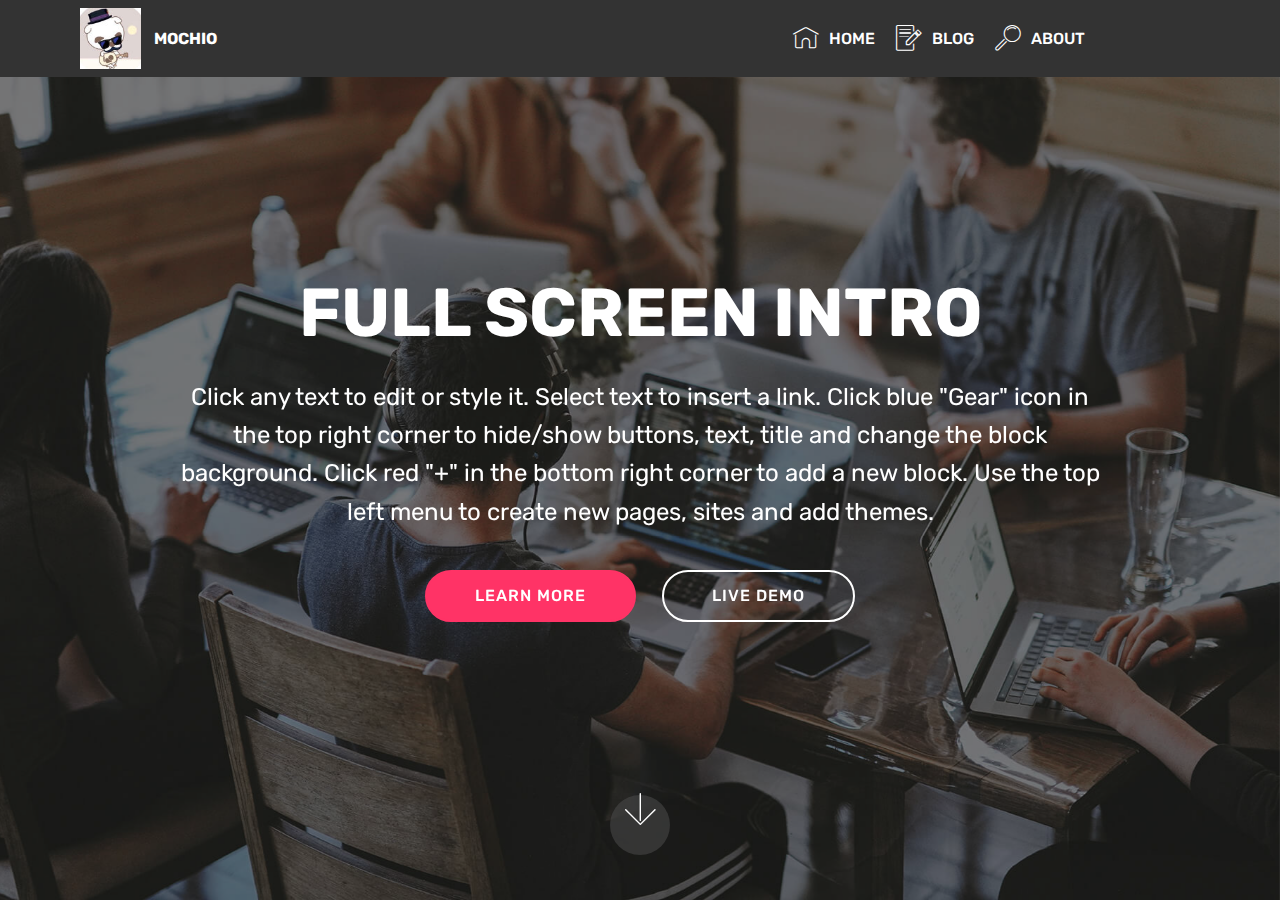
<file: page2.html>
<!DOCTYPE html>
<html  >
<head>
  <!-- Site made with Mobirise Website Builder v4.9.7, https://mobirise.com -->
  <meta charset="UTF-8">
  <meta http-equiv="X-UA-Compatible" content="IE=edge">
  <meta name="generator" content="Mobirise v4.9.7, mobirise.com">
  <meta name="viewport" content="width=device-width, initial-scale=1, minimum-scale=1">
  <link rel="shortcut icon" href="assets/images/img-4094-122x122.jpg" type="image/x-icon">
  <meta name="description" content="Site Builder Description">
  
  
  <link rel="stylesheet" href="assets/web/assets/mobirise-icons/mobirise-icons.css">
  <link rel="stylesheet" href="assets/tether/tether.min.css">
  <link rel="stylesheet" href="assets/bootstrap/css/bootstrap.min.css">
  <link rel="stylesheet" href="assets/bootstrap/css/bootstrap-grid.min.css">
  <link rel="stylesheet" href="assets/bootstrap/css/bootstrap-reboot.min.css">
  <link rel="stylesheet" href="assets/animatecss/animate.min.css">
  <link rel="stylesheet" href="assets/dropdown/css/style.css">
  <link rel="stylesheet" href="assets/theme/css/style.css">
  <link rel="stylesheet" href="assets/mobirise/css/mbr-additional.css" type="text/css">
  
  
  
</head>
<body>
  <section class="menu cid-rmVJ7elJdH" once="menu" id="menu1-6">

    

    <nav class="navbar navbar-expand beta-menu navbar-dropdown align-items-center navbar-fixed-top navbar-toggleable-sm">
        <button class="navbar-toggler navbar-toggler-right" type="button" data-toggle="collapse" data-target="#navbarSupportedContent" aria-controls="navbarSupportedContent" aria-expanded="false" aria-label="Toggle navigation">
            <div class="hamburger">
                <span></span>
                <span></span>
                <span></span>
                <span></span>
            </div>
        </button>
        <div class="menu-logo">
            <div class="navbar-brand">
                <span class="navbar-logo">
                    
                         <img src="assets/images/img-4094-122x122.jpg" alt="Mobirise" title="" style="height: 3.8rem;">
                    
                </span>
                <span class="navbar-caption-wrap"><a class="navbar-caption text-white display-4" href="index.html">
                        MOCHIO</a></span>
            </div>
        </div>
        <div class="collapse navbar-collapse" id="navbarSupportedContent">
            <ul class="navbar-nav nav-dropdown nav-right" data-app-modern-menu="true"><li class="nav-item">
                    <a class="nav-link link text-white display-4" href="https://mobirise.co">
                        <br></a>
                </li><li class="nav-item"><a class="nav-link link text-white display-4" href="https://mobirise.co">
                        </a></li><li class="nav-item"><a class="nav-link link text-white display-4" href="https://mobirise.co">
                        </a></li><li class="nav-item"><a class="nav-link link text-white display-4" href="index.html"><span class="mbri-home mbr-iconfont mbr-iconfont-btn"></span>
                        HOME</a></li><li class="nav-item"><a class="nav-link link text-white display-4" href="index.html"><span class="mbri-edit mbr-iconfont mbr-iconfont-btn"></span>
                        BLOG</a></li><li class="nav-item">
                    <a class="nav-link link text-white display-4" href="index.html">
                        <span class="mbri-search mbr-iconfont mbr-iconfont-btn"></span>ABOUT &nbsp; &nbsp; &nbsp; &nbsp; &nbsp; &nbsp; &nbsp; &nbsp; &nbsp; &nbsp;&nbsp;</a>
                </li><li class="nav-item"><a class="nav-link link text-white display-4" href="https://mobirise.co">
                        </a></li></ul>
            
        </div>
    </nav>
</section>

<section class="engine"><a href="https://mobirise.info/u">bootstrap responsive templates</a></section><section class="cid-rpEwKmRWuD mbr-fullscreen mbr-parallax-background" id="header2-8">

    

    <div class="mbr-overlay" style="opacity: 0.5; background-color: rgb(35, 35, 35);"></div>

    <div class="container align-center">
        <div class="row justify-content-md-center">
            <div class="mbr-white col-md-10">
                <h1 class="mbr-section-title mbr-bold pb-3 mbr-fonts-style display-1">
                    FULL SCREEN INTRO
                </h1>
                
                <p class="mbr-text pb-3 mbr-fonts-style display-5">
                    Click any text to edit or style it. Select text to insert a link. Click blue "Gear" icon in the top right corner to hide/show buttons, text, title and change the block background. Click red "+" in the bottom right corner to add a new block. Use the top left menu to create new pages, sites and add themes.
                </p>
                <div class="mbr-section-btn">
                    <a class="btn btn-md btn-secondary display-4" href="https://mobirise.co">LEARN MORE</a>
                    <a class="btn btn-md btn-white-outline display-4" href="https://mobirise.co">LIVE DEMO</a>
                </div>
            </div>
        </div>
    </div>
    <div class="mbr-arrow hidden-sm-down" aria-hidden="true">
        <a href="#next">
            <i class="mbri-down mbr-iconfont"></i>
        </a>
    </div>
</section>


  <script src="assets/web/assets/jquery/jquery.min.js"></script>
  <script src="assets/popper/popper.min.js"></script>
  <script src="assets/tether/tether.min.js"></script>
  <script src="assets/bootstrap/js/bootstrap.min.js"></script>
  <script src="assets/smoothscroll/smooth-scroll.js"></script>
  <script src="assets/touchswipe/jquery.touch-swipe.min.js"></script>
  <script src="assets/viewportchecker/jquery.viewportchecker.js"></script>
  <script src="assets/parallax/jarallax.min.js"></script>
  <script src="assets/dropdown/js/script.min.js"></script>
  <script src="assets/theme/js/script.js"></script>
  
  
  <input name="animation" type="hidden">
  </body>
</html>
</file>
<file: assets/web/assets/mobirise-icons/mobirise-icons.css>
@font-face {
  font-family: 'MobiriseIcons';
  src:  url('mobirise-icons.eot?spat4u');
  src:  url('mobirise-icons.eot?spat4u#iefix') format('embedded-opentype'),
    url('mobirise-icons.ttf?spat4u') format('truetype'),
    url('mobirise-icons.woff?spat4u') format('woff'),
    url('mobirise-icons.svg?spat4u#MobiriseIcons') format('svg');
  font-weight: normal;
  font-style: normal;
}

[class^="mbri-"], [class*=" mbri-"] {
  /* use !important to prevent issues with browser extensions that change fonts */
  font-family: MobiriseIcons !important;
  speak: none;
  font-style: normal;
  font-weight: normal;
  font-variant: normal;
  text-transform: none;
  line-height: 1;

  /* Better Font Rendering =========== */
  -webkit-font-smoothing: antialiased;
  -moz-osx-font-smoothing: grayscale;
}

.mbri-add-submenu:before {
  content: "\e900";
}
.mbri-alert:before {
  content: "\e901";
}
.mbri-align-center:before {
  content: "\e902";
}
.mbri-align-justify:before {
  content: "\e903";
}
.mbri-align-left:before {
  content: "\e904";
}
.mbri-align-right:before {
  content: "\e905";
}
.mbri-android:before {
  content: "\e906";
}
.mbri-apple:before {
  content: "\e907";
}
.mbri-arrow-down:before {
  content: "\e908";
}
.mbri-arrow-next:before {
  content: "\e909";
}
.mbri-arrow-prev:before {
  content: "\e90a";
}
.mbri-arrow-up:before {
  content: "\e90b";
}
.mbri-bold:before {
  content: "\e90c";
}
.mbri-bookmark:before {
  content: "\e90d";
}
.mbri-bootstrap:before {
  content: "\e90e";
}
.mbri-briefcase:before {
  content: "\e90f";
}
.mbri-browse:before {
  content: "\e910";
}
.mbri-bulleted-list:before {
  content: "\e911";
}
.mbri-calendar:before {
  content: "\e912";
}
.mbri-camera:before {
  content: "\e913";
}
.mbri-cart-add:before {
  content: "\e914";
}
.mbri-cart-full:before {
  content: "\e915";
}
.mbri-cash:before {
  content: "\e916";
}
.mbri-change-style:before {
  content: "\e917";
}
.mbri-chat:before {
  content: "\e918";
}
.mbri-clock:before {
  content: "\e919";
}
.mbri-close:before {
  content: "\e91a";
}
.mbri-cloud:before {
  content: "\e91b";
}
.mbri-code:before {
  content: "\e91c";
}
.mbri-contact-form:before {
  content: "\e91d";
}
.mbri-credit-card:before {
  content: "\e91e";
}
.mbri-cursor-click:before {
  content: "\e91f";
}
.mbri-cust-feedback:before {
  content: "\e920";
}
.mbri-database:before {
  content: "\e921";
}
.mbri-delivery:before {
  content: "\e922";
}
.mbri-desktop:before {
  content: "\e923";
}
.mbri-devices:before {
  content: "\e924";
}
.mbri-down:before {
  content: "\e925";
}
.mbri-download:before {
  content: "\e989";
}
.mbri-drag-n-drop:before {
  content: "\e927";
}
.mbri-drag-n-drop2:before {
  content: "\e928";
}
.mbri-edit:before {
  content: "\e929";
}
.mbri-edit2:before {
  content: "\e92a";
}
.mbri-error:before {
  content: "\e92b";
}
.mbri-extension:before {
  content: "\e92c";
}
.mbri-features:before {
  content: "\e92d";
}
.mbri-file:before {
  content: "\e92e";
}
.mbri-flag:before {
  content: "\e92f";
}
.mbri-folder:before {
  content: "\e930";
}
.mbri-gift:before {
  content: "\e931";
}
.mbri-github:before {
  content: "\e932";
}
.mbri-globe:before {
  content: "\e933";
}
.mbri-globe-2:before {
  content: "\e934";
}
.mbri-growing-chart:before {
  content: "\e935";
}
.mbri-hearth:before {
  content: "\e936";
}
.mbri-help:before {
  content: "\e937";
}
.mbri-home:before {
  content: "\e938";
}
.mbri-hot-cup:before {
  content: "\e939";
}
.mbri-idea:before {
  content: "\e93a";
}
.mbri-image-gallery:before {
  content: "\e93b";
}
.mbri-image-slider:before {
  content: "\e93c";
}
.mbri-info:before {
  content: "\e93d";
}
.mbri-italic:before {
  content: "\e93e";
}
.mbri-key:before {
  content: "\e93f";
}
.mbri-laptop:before {
  content: "\e940";
}
.mbri-layers:before {
  content: "\e941";
}
.mbri-left-right:before {
  content: "\e942";
}
.mbri-left:before {
  content: "\e943";
}
.mbri-letter:before {
  content: "\e944";
}
.mbri-like:before {
  content: "\e945";
}
.mbri-link:before {
  content: "\e946";
}
.mbri-lock:before {
  content: "\e947";
}
.mbri-login:before {
  content: "\e948";
}
.mbri-logout:before {
  content: "\e949";
}
.mbri-magic-stick:before {
  content: "\e94a";
}
.mbri-map-pin:before {
  content: "\e94b";
}
.mbri-menu:before {
  content: "\e94c";
}
.mbri-mobile:before {
  content: "\e94d";
}
.mbri-mobile2:before {
  content: "\e94e";
}
.mbri-mobirise:before {
  content: "\e94f";
}
.mbri-more-horizontal:before {
  content: "\e950";
}
.mbri-more-vertical:before {
  content: "\e951";
}
.mbri-music:before {
  content: "\e952";
}
.mbri-new-file:before {
  content: "\e953";
}
.mbri-numbered-list:before {
  content: "\e954";
}
.mbri-opened-folder:before {
  content: "\e955";
}
.mbri-pages:before {
  content: "\e956";
}
.mbri-paper-plane:before {
  content: "\e957";
}
.mbri-paperclip:before {
  content: "\e958";
}
.mbri-photo:before {
  content: "\e959";
}
.mbri-photos:before {
  content: "\e95a";
}
.mbri-pin:before {
  content: "\e95b";
}
.mbri-play:before {
  content: "\e95c";
}
.mbri-plus:before {
  content: "\e95d";
}
.mbri-preview:before {
  content: "\e95e";
}
.mbri-print:before {
  content: "\e95f";
}
.mbri-protect:before {
  content: "\e960";
}
.mbri-question:before {
  content: "\e961";
}
.mbri-quote-left:before {
  content: "\e962";
}
.mbri-quote-right:before {
  content: "\e963";
}
.mbri-refresh:before {
  content: "\e964";
}
.mbri-responsive:before {
  content: "\e965";
}
.mbri-right:before {
  content: "\e966";
}
.mbri-rocket:before {
  content: "\e967";
}
.mbri-sad-face:before {
  content: "\e968";
}
.mbri-sale:before {
  content: "\e969";
}
.mbri-save:before {
  content: "\e96a";
}
.mbri-search:before {
  content: "\e96b";
}
.mbri-setting:before {
  content: "\e96c";
}
.mbri-setting2:before {
  content: "\e96d";
}
.mbri-setting3:before {
  content: "\e96e";
}
.mbri-share:before {
  content: "\e96f";
}
.mbri-shopping-bag:before {
  content: "\e970";
}
.mbri-shopping-basket:before {
  content: "\e971";
}
.mbri-shopping-cart:before {
  content: "\e972";
}
.mbri-sites:before {
  content: "\e973";
}
.mbri-smile-face:before {
  content: "\e974";
}
.mbri-speed:before {
  content: "\e975";
}
.mbri-star:before {
  content: "\e976";
}
.mbri-success:before {
  content: "\e977";
}
.mbri-sun:before {
  content: "\e978";
}
.mbri-sun2:before {
  content: "\e979";
}
.mbri-tablet:before {
  content: "\e97a";
}
.mbri-tablet-vertical:before {
  content: "\e97b";
}
.mbri-target:before {
  content: "\e97c";
}
.mbri-timer:before {
  content: "\e97d";
}
.mbri-to-ftp:before {
  content: "\e97e";
}
.mbri-to-local-drive:before {
  content: "\e97f";
}
.mbri-touch-swipe:before {
  content: "\e980";
}
.mbri-touch:before {
  content: "\e981";
}
.mbri-trash:before {
  content: "\e982";
}
.mbri-underline:before {
  content: "\e983";
}
.mbri-unlink:before {
  content: "\e984";
}
.mbri-unlock:before {
  content: "\e985";
}
.mbri-up-down:before {
  content: "\e986";
}
.mbri-up:before {
  content: "\e987";
}
.mbri-update:before {
  content: "\e988";
}
.mbri-upload:before {
 content: "\e926"; 
}
.mbri-user:before {
  content: "\e98a";
}
.mbri-user2:before {
  content: "\e98b";
}
.mbri-users:before {
  content: "\e98c";
}
.mbri-video:before {
  content: "\e98d";
}
.mbri-video-play:before {
  content: "\e98e";
}
.mbri-watch:before {
  content: "\e98f";
}
.mbri-website-theme:before {
  content: "\e990";
}
.mbri-wifi:before {
  content: "\e991";
}
.mbri-windows:before {
  content: "\e992";
}
.mbri-zoom-out:before {
  content: "\e993";
}
.mbri-redo:before {
  content: "\e994";
}
.mbri-undo:before {
  content: "\e995";
}
</file>
<file: assets/dropdown/css/style.css>
.navbar-dropdown {
  left: 0;
  padding: 0;
  position: absolute;
  right: 0;
  top: 0;
  transition: all 0.45s ease;
  z-index: 1030;
  background: #282828; }
  .navbar-dropdown .navbar-logo {
    margin-right: 0.8rem;
    transition: margin 0.3s ease-in-out;
    vertical-align: middle; }
    .navbar-dropdown .navbar-logo img {
      height: 3.125rem;
      transition: all 0.3s ease-in-out; }
    .navbar-dropdown .navbar-logo.mbr-iconfont {
      font-size: 3.125rem;
      line-height: 3.125rem; }
  .navbar-dropdown .navbar-caption {
    font-weight: 700;
    white-space: normal;
    vertical-align: -4px;
    line-height: 3.125rem !important; }
    .navbar-dropdown .navbar-caption, .navbar-dropdown .navbar-caption:hover {
      color: inherit;
      text-decoration: none; }
  .navbar-dropdown .mbr-iconfont + .navbar-caption {
    vertical-align: -1px; }
  .navbar-dropdown.navbar-fixed-top {
    position: fixed; }
  .navbar-dropdown .navbar-brand span {
    vertical-align: -4px; }
  .navbar-dropdown.bg-color.transparent {
    background: none; }
  .navbar-dropdown.navbar-short .navbar-brand {
    padding: 0.625rem 0; }
    .navbar-dropdown.navbar-short .navbar-brand span {
      vertical-align: -1px; }
  .navbar-dropdown.navbar-short .navbar-caption {
    line-height: 2.375rem !important;
    vertical-align: -2px; }
  .navbar-dropdown.navbar-short .navbar-logo {
    margin-right: 0.5rem; }
    .navbar-dropdown.navbar-short .navbar-logo img {
      height: 2.375rem; }
    .navbar-dropdown.navbar-short .navbar-logo.mbr-iconfont {
      font-size: 2.375rem;
      line-height: 2.375rem; }
  .navbar-dropdown.navbar-short .mbr-table-cell {
    height: 3.625rem; }
  .navbar-dropdown .navbar-close {
    left: 0.6875rem;
    position: fixed;
    top: 0.75rem;
    z-index: 1000; }
  .navbar-dropdown .hamburger-icon {
    content: "";
    display: inline-block;
    vertical-align: middle;
    width: 16px;
    -webkit-box-shadow: 0 -6px 0 1px #282828,0 0 0 1px #282828,0 6px 0 1px #282828;
    -moz-box-shadow: 0 -6px 0 1px #282828,0 0 0 1px #282828,0 6px 0 1px #282828;
    box-shadow: 0 -6px 0 1px #282828,0 0 0 1px #282828,0 6px 0 1px #282828; }

.dropdown-menu .dropdown-toggle[data-toggle="dropdown-submenu"]::after {
  border-bottom: 0.35em solid transparent;
  border-left: 0.35em solid;
  border-right: 0;
  border-top: 0.35em solid transparent;
  margin-left: 0.3rem; }

.dropdown-menu .dropdown-item:focus {
  outline: 0; }

.nav-dropdown {
  font-size: 0.75rem;
  font-weight: 500;
  height: auto !important; }
  .nav-dropdown .nav-btn {
    padding-left: 1rem; }
  .nav-dropdown .link {
    margin: .667em 1.667em;
    font-weight: 500;
    padding: 0;
    transition: color .2s ease-in-out; }
    .nav-dropdown .link.dropdown-toggle {
      margin-right: 2.583em; }
      .nav-dropdown .link.dropdown-toggle::after {
        margin-left: .25rem;
        border-top: 0.35em solid;
        border-right: 0.35em solid transparent;
        border-left: 0.35em solid transparent;
        border-bottom: 0; }
      .nav-dropdown .link.dropdown-toggle[aria-expanded="true"] {
        margin: 0;
        padding: 0.667em 3.263em  0.667em 1.667em; }
  .nav-dropdown .link::after,
  .nav-dropdown .dropdown-item::after {
    color: inherit; }
  .nav-dropdown .btn {
    font-size: 0.75rem;
    font-weight: 700;
    letter-spacing: 0;
    margin-bottom: 0;
    padding-left: 1.25rem;
    padding-right: 1.25rem; }
  .nav-dropdown .dropdown-menu {
    border-radius: 0;
    border: 0;
    left: 0;
    margin: 0;
    padding-bottom: 1.25rem;
    padding-top: 1.25rem;
    position: relative; }
  .nav-dropdown .dropdown-submenu {
    margin-left: 0.125rem;
    top: 0; }
  .nav-dropdown .dropdown-item {
    font-weight: 500;
    line-height: 2;
    padding: 0.3846em 4.615em 0.3846em 1.5385em;
    position: relative;
    transition: color .2s ease-in-out, background-color .2s ease-in-out; }
    .nav-dropdown .dropdown-item::after {
      margin-top: -0.3077em;
      position: absolute;
      right: 1.1538em;
      top: 50%; }
    .nav-dropdown .dropdown-item:focus, .nav-dropdown .dropdown-item:hover {
      background: none; }

@media (max-width: 767px) {
  .nav-dropdown.navbar-toggleable-sm {
    bottom: 0;
    display: none;
    left: 0;
    overflow-x: hidden;
    position: fixed;
    top: 0;
    transform: translateX(-100%);
    -ms-transform: translateX(-100%);
    -webkit-transform: translateX(-100%);
    width: 18.75rem;
    z-index: 999; } }
.nav-dropdown.navbar-toggleable-xl {
  bottom: 0;
  display: none;
  left: 0;
  overflow-x: hidden;
  position: fixed;
  top: 0;
  transform: translateX(-100%);
  -ms-transform: translateX(-100%);
  -webkit-transform: translateX(-100%);
  width: 18.75rem;
  z-index: 999; }

.nav-dropdown-sm {
  display: block !important;
  overflow-x: hidden;
  overflow: auto;
  padding-top: 3.875rem; }
  .nav-dropdown-sm::after {
    content: "";
    display: block;
    height: 3rem;
    width: 100%; }
  .nav-dropdown-sm.collapse.in ~ .navbar-close {
    display: block !important; }
  .nav-dropdown-sm.collapsing, .nav-dropdown-sm.collapse.in {
    transform: translateX(0);
    -ms-transform: translateX(0);
    -webkit-transform: translateX(0);
    transition: all 0.25s ease-out;
    -webkit-transition: all 0.25s ease-out;
    background: #282828; }
  .nav-dropdown-sm.collapsing[aria-expanded="false"] {
    transform: translateX(-100%);
    -ms-transform: translateX(-100%);
    -webkit-transform: translateX(-100%); }
  .nav-dropdown-sm .nav-item {
    display: block;
    margin-left: 0 !important;
    padding-left: 0; }
  .nav-dropdown-sm .link,
  .nav-dropdown-sm .dropdown-item {
    border-top: 1px dotted rgba(255, 255, 255, 0.1);
    font-size: 0.8125rem;
    line-height: 1.6;
    margin: 0 !important;
    padding: 0.875rem 2.4rem 0.875rem 1.5625rem !important;
    position: relative;
    white-space: normal; }
    .nav-dropdown-sm .link:focus, .nav-dropdown-sm .link:hover,
    .nav-dropdown-sm .dropdown-item:focus,
    .nav-dropdown-sm .dropdown-item:hover {
      background: rgba(0, 0, 0, 0.2) !important;
      color: #c0a375; }
  .nav-dropdown-sm .nav-btn {
    position: relative;
    padding: 1.5625rem 1.5625rem 0 1.5625rem; }
    .nav-dropdown-sm .nav-btn::before {
      border-top: 1px dotted rgba(255, 255, 255, 0.1);
      content: "";
      left: 0;
      position: absolute;
      top: 0;
      width: 100%; }
    .nav-dropdown-sm .nav-btn + .nav-btn {
      padding-top: 0.625rem; }
      .nav-dropdown-sm .nav-btn + .nav-btn::before {
        display: none; }
  .nav-dropdown-sm .btn {
    padding: 0.625rem 0; }
  .nav-dropdown-sm .dropdown-toggle[data-toggle="dropdown-submenu"]::after {
    margin-left: .25rem;
    border-top: 0.35em solid;
    border-right: 0.35em solid transparent;
    border-left: 0.35em solid transparent;
    border-bottom: 0; }
  .nav-dropdown-sm .dropdown-toggle[data-toggle="dropdown-submenu"][aria-expanded="true"]::after {
    border-top: 0;
    border-right: 0.35em solid transparent;
    border-left: 0.35em solid transparent;
    border-bottom: 0.35em solid; }
  .nav-dropdown-sm .dropdown-menu {
    margin: 0;
    padding: 0;
    position: relative;
    top: 0;
    left: 0;
    width: 100%;
    border: 0;
    float: none;
    border-radius: 0;
    background: none; }
  .nav-dropdown-sm .dropdown-submenu {
    left: 100%;
    margin-left: 0.125rem;
    margin-top: -1.25rem;
    top: 0; }

.navbar-toggleable-sm .nav-dropdown .dropdown-menu {
  position: absolute; }

.navbar-toggleable-sm .nav-dropdown .dropdown-submenu {
  left: 100%;
  margin-left: 0.125rem;
  margin-top: -1.25rem;
  top: 0; }

.navbar-toggleable-sm.opened .nav-dropdown .dropdown-menu {
  position: relative; }

.navbar-toggleable-sm.opened .nav-dropdown .dropdown-submenu {
  left: 0;
  margin-left: 00rem;
  margin-top: 0rem;
  top: 0; }

.is-builder .nav-dropdown.collapsing {
  transition: none !important; }

/*# sourceMappingURL=style.css.map */
</file>
<file: assets/theme/css/style.css>
/*!
 * Mobirise v4 theme (https://mobirise.com/)
 * Copyright 2017 Mobirise
 */
section {
  background-color: #eeeeee; }

section,
.container,
.container-fluid {
  position: relative;
  word-wrap: break-word; }

a.mbr-iconfont:hover {
  text-decoration: none; }

.article .lead p, .article .lead ul, .article .lead ol, .article .lead pre, .article .lead blockquote {
  margin-bottom: 0; }

a {
  font-style: normal;
  font-weight: 400;
  cursor: pointer; }
  a, a:hover {
    text-decoration: none; }

figure {
  margin-bottom: 0; }

body {
  color: #232323; }

h1, h2, h3, h4, h5, h6,
.h1, .h2, .h3, .h4, .h5, .h6,
.display-1, .display-2, .display-3, .display-4 {
  line-height: 1;
  word-break: break-word;
  word-wrap: break-word; }

b, strong {
  font-weight: bold; }

blockquote {
  padding: 10px 0 10px 20px;
  position: relative;
  border-left: 2px solid;
  border-color: #ff3366; }

input:-webkit-autofill, input:-webkit-autofill:hover, input:-webkit-autofill:focus, input:-webkit-autofill:active {
  transition-delay: 9999s;
  transition-property: background-color, color; }

textarea[type="hidden"] {
  display: none; }

body {
  position: relative; }

section {
  background-position: 50% 50%;
  background-repeat: no-repeat;
  background-size: cover; }
  section .mbr-background-video,
  section .mbr-background-video-preview {
    position: absolute;
    bottom: 0;
    left: 0;
    right: 0;
    top: 0; }

.hidden {
  visibility: hidden; }

.mbr-z-index20 {
  z-index: 20; }

/*! Base colors */
.mbr-white {
  color: #ffffff; }

.mbr-black {
  color: #000000; }

.mbr-bg-white {
  background-color: #ffffff; }

.mbr-bg-black {
  background-color: #000000; }

/*! Text-aligns */
.align-left {
  text-align: left; }

.align-center {
  text-align: center; }

.align-right {
  text-align: right; }

@media (max-width: 767px) {
  .align-left, .align-center, .align-right, .mbr-section-btn, .mbr-section-title {
    text-align: center; } }
/*! Font-weight  */
.mbr-light {
  font-weight: 300; }

.mbr-regular {
  font-weight: 400; }

.mbr-semibold {
  font-weight: 500; }

.mbr-bold {
  font-weight: 700; }

/*! Media  */
.media-size-item {
  -webkit-flex: 1 1 auto;
  -moz-flex: 1 1 auto;
  -ms-flex: 1 1 auto;
  -o-flex: 1 1 auto;
  flex: 1 1 auto; }

.media-content {
  -webkit-flex-basis: 100%;
  flex-basis: 100%; }

.media-container-row {
  display: -ms-flexbox;
  display: -webkit-flex;
  display: flex;
  -webkit-flex-direction: row;
  -ms-flex-direction: row;
  flex-direction: row;
  -webkit-flex-wrap: wrap;
  -ms-flex-wrap: wrap;
  flex-wrap: wrap;
  -webkit-justify-content: center;
  -ms-flex-pack: center;
  justify-content: center;
  -webkit-align-content: center;
  -ms-flex-line-pack: center;
  align-content: center;
  -webkit-align-items: start;
  -ms-flex-align: start;
  align-items: start; }
  .media-container-row .media-size-item {
    width: 400px; }

.media-container-column {
  display: -ms-flexbox;
  display: -webkit-flex;
  display: flex;
  -webkit-flex-direction: column;
  -ms-flex-direction: column;
  flex-direction: column;
  -webkit-flex-wrap: wrap;
  -ms-flex-wrap: wrap;
  flex-wrap: wrap;
  -webkit-justify-content: center;
  -ms-flex-pack: center;
  justify-content: center;
  -webkit-align-content: center;
  -ms-flex-line-pack: center;
  align-content: center;
  -webkit-align-items: stretch;
  -ms-flex-align: stretch;
  align-items: stretch; }
  .media-container-column > * {
    width: 100%; }

@media (min-width: 992px) {
  .media-container-row {
    -webkit-flex-wrap: nowrap;
    -ms-flex-wrap: nowrap;
    flex-wrap: nowrap; } }
figure {
  overflow: hidden; }

figure[mbr-media-size] {
  transition: width 0.1s; }

.mbr-figure img, .mbr-figure iframe {
  display: block;
  width: 100%; }

.card {
  background-color: transparent;
  border: none; }

.card-img {
  text-align: center;
  flex-shrink: 0;
  -webkit-flex-shrink: 0; }

.media {
  max-width: 100%;
  margin: 0 auto; }

.mbr-figure {
  -ms-flex-item-align: center;
  -ms-grid-row-align: center;
  -webkit-align-self: center;
  align-self: center; }

.media-container > div {
  max-width: 100%; }

.mbr-figure img, .card-img img {
  width: 100%; }

@media (max-width: 991px) {
  .media-size-item {
    width: auto !important; }

  .media {
    width: auto; }

  .mbr-figure {
    width: 100% !important; } }
/*! Buttons */
.mbr-section-btn {
  margin-left: -.25rem;
  margin-right: -.25rem;
  font-size: 0; }

nav .mbr-section-btn {
  margin-left: 0rem;
  margin-right: 0rem; }

/*! Btn icon margin */
.btn .mbr-iconfont, .btn.btn-sm .mbr-iconfont {
  cursor: pointer;
  margin-right: 0.5rem; }

.btn.btn-md .mbr-iconfont, .btn.btn-md .mbr-iconfont {
  margin-right: 0.8rem; }

.mbr-regular {
  font-weight: 400; }

.mbr-semibold {
  font-weight: 500; }

.mbr-bold {
  font-weight: 700; }

[type="submit"] {
  -webkit-appearance: none; }

/*! Full-screen */
.mbr-fullscreen .mbr-overlay {
  min-height: 100vh; }

.mbr-fullscreen {
  display: flex;
  display: -webkit-flex;
  display: -moz-flex;
  display: -ms-flex;
  display: -o-flex;
  align-items: center;
  -webkit-align-items: center;
  min-height: 100vh;
  padding-top: 3rem;
  padding-bottom: 3rem; }

/*! Map */
.map {
  height: 25rem;
  position: relative; }
  .map iframe {
    width: 100%;
    height: 100%; }

/* Form */
.form-asterisk {
  font-family: initial;
  position: absolute;
  top: -2px;
  font-weight: normal; }

/*! Scroll to top arrow */
.mbr-arrow-up {
  bottom: 25px;
  right: 90px;
  position: fixed;
  text-align: right;
  z-index: 5000;
  color: #ffffff;
  font-size: 32px;
  transform: rotate(180deg);
  -webkit-transform: rotate(180deg); }

.mbr-arrow-up a {
  background: rgba(0, 0, 0, 0.2);
  border-radius: 3px;
  color: #fff;
  display: inline-block;
  height: 60px;
  width: 60px;
  outline-style: none !important;
  position: relative;
  text-decoration: none;
  transition: all .3s ease-in-out;
  cursor: pointer;
  text-align: center; }
  .mbr-arrow-up a:hover {
    background-color: rgba(0, 0, 0, 0.4); }
  .mbr-arrow-up a i {
    line-height: 60px; }

.mbr-arrow-up-icon {
  display: block;
  color: #fff; }

.mbr-arrow-up-icon::before {
  content: "\203a";
  display: inline-block;
  font-family: serif;
  font-size: 32px;
  line-height: 1;
  font-style: normal;
  position: relative;
  top: 6px;
  left: -4px;
  -webkit-transform: rotate(-90deg);
  transform: rotate(-90deg); }

/*! Arrow Down */
.mbr-arrow {
  position: absolute;
  bottom: 45px;
  left: 50%;
  width: 60px;
  height: 60px;
  cursor: pointer;
  background-color: rgba(80, 80, 80, 0.5);
  border-radius: 50%;
  -webkit-transform: translateX(-50%);
  transform: translateX(-50%); }
  .mbr-arrow > a {
    display: inline-block;
    text-decoration: none;
    outline-style: none;
    -webkit-animation: arrowdown 1.7s ease-in-out infinite;
    animation: arrowdown 1.7s ease-in-out infinite; }
    .mbr-arrow > a > i {
      position: absolute;
      top: -2px;
      left: 15px;
      font-size: 2rem; }

@keyframes arrowdown {
  0% {
    transform: translateY(0px);
    -webkit-transform: translateY(0px); }
  50% {
    transform: translateY(-5px);
    -webkit-transform: translateY(-5px); }
  100% {
    transform: translateY(0px);
    -webkit-transform: translateY(0px); } }
@-webkit-keyframes arrowdown {
  0% {
    transform: translateY(0px);
    -webkit-transform: translateY(0px); }
  50% {
    transform: translateY(-5px);
    -webkit-transform: translateY(-5px); }
  100% {
    transform: translateY(0px);
    -webkit-transform: translateY(0px); } }
@media (max-width: 500px) {
  .mbr-arrow-up {
    left: 50%;
    right: auto;
    transform: translateX(-50%) rotate(180deg);
    -webkit-transform: translateX(-50%) rotate(180deg); } }
/*Gradients animation*/
@keyframes gradient-animation {
  from {
    background-position: 0% 100%;
    animation-timing-function: ease-in-out; }
  to {
    background-position: 100% 0%;
    animation-timing-function: ease-in-out; } }
@-webkit-keyframes gradient-animation {
  from {
    background-position: 0% 100%;
    animation-timing-function: ease-in-out; }
  to {
    background-position: 100% 0%;
    animation-timing-function: ease-in-out; } }
.bg-gradient {
  background-size: 200% 200%;
  animation: gradient-animation 5s infinite alternate;
  -webkit-animation: gradient-animation 5s infinite alternate; }

.menu .navbar-brand {
  display: -webkit-flex; }
  .menu .navbar-brand span {
    display: flex;
    display: -webkit-flex; }
  .menu .navbar-brand .navbar-caption-wrap {
    display: -webkit-flex; }
  .menu .navbar-brand .navbar-logo img {
    display: -webkit-flex; }
@media (min-width: 768px) and (max-width: 991px) {
  .menu .navbar-toggleable-sm .navbar-nav {
    display: -webkit-box;
    display: -webkit-flex;
    display: -ms-flexbox; } }
@media (min-width: 992px) {
  .menu .navbar-nav.nav-dropdown {
    display: -webkit-flex; }
  .menu .navbar-toggleable-sm .navbar-collapse {
    display: -webkit-flex !important; } }
@media (max-width: 767px) {
  .menu .navbar-collapse {
    max-height: 80vh; }
  .menu .dropdown-menu {
    max-height: 60vh; } }

.navbar {
  display: -webkit-flex;
  -webkit-flex-wrap: wrap;
  -webkit-align-items: center;
  -webkit-justify-content: space-between; }

.navbar-collapse {
  -webkit-flex-basis: 100%;
  -webkit-flex-grow: 1;
  -webkit-align-items: center;
  max-height: 93.5vh; }
  .navbar-collapse.show {
    overflow: auto; }

.nav-dropdown .link {
  padding: .667em 1.667em !important;
  margin: 0 !important; }

.nav {
  display: -webkit-flex;
  -webkit-flex-wrap: wrap; }

.row {
  display: -webkit-flex;
  -webkit-flex-wrap: wrap; }

.justify-content-center {
  -webkit-justify-content: center; }

.form-inline {
  display: -webkit-flex;
  -webkit-flex-flow: row wrap;
  -webkit-align-items: center; }

.card-wrapper {
  -webkit-flex: 1; }

.carousel-control {
  z-index: 10;
  display: -webkit-flex;
  -webkit-align-items: center;
  -webkit-justify-content: center; }

.carousel-controls {
  display: -webkit-flex; }

.media {
  display: -webkit-flex; }

.jq-selectbox__select {
  padding: 1.07em .5em;
  position: absolute;
  top: 0;
  left: 0;
  width: 100%; }

.jq-selectbox__dropdown {
  position: absolute;
  top: 100% !important;
  left: 0 !important;
  width: 100% !important; }

.jq-selectbox__trigger-arrow {
  transform: translateY(-50%); }

.jq-selectbox li {
  padding: 1.07em .5em; }

/*# sourceMappingURL=style.css.map */
.engine {
	position: absolute;
	text-indent: -2400px;
	text-align: center;
	padding: 0;
	top: 0;
	left: -2400px;
}
</file>
<file: assets/mobirise/css/mbr-additional.css>
@import url(https://fonts.googleapis.com/css?family=Rubik:300,300i,400,400i,500,500i,700,700i,900,900i);





body {
  font-style: normal;
  line-height: 1.5;
}
.mbr-section-title {
  font-style: normal;
  line-height: 1.2;
}
.mbr-section-subtitle {
  line-height: 1.3;
}
.mbr-text {
  font-style: normal;
  line-height: 1.6;
}
.display-1 {
  font-family: 'Rubik', sans-serif;
  font-size: 4.25rem;
}
.display-1 > .mbr-iconfont {
  font-size: 6.8rem;
}
.display-2 {
  font-family: 'Rubik', sans-serif;
  font-size: 3rem;
}
.display-2 > .mbr-iconfont {
  font-size: 4.8rem;
}
.display-4 {
  font-family: 'Rubik', sans-serif;
  font-size: 1rem;
}
.display-4 > .mbr-iconfont {
  font-size: 1.6rem;
}
.display-5 {
  font-family: 'Rubik', sans-serif;
  font-size: 1.5rem;
}
.display-5 > .mbr-iconfont {
  font-size: 2.4rem;
}
.display-7 {
  font-family: 'Rubik', sans-serif;
  font-size: 1rem;
}
.display-7 > .mbr-iconfont {
  font-size: 1.6rem;
}
/* ---- Fluid typography for mobile devices ---- */
/* 1.4 - font scale ratio ( bootstrap == 1.42857 ) */
/* 100vw - current viewport width */
/* (48 - 20)  48 == 48rem == 768px, 20 == 20rem == 320px(minimal supported viewport) */
/* 0.65 - min scale variable, may vary */
@media (max-width: 768px) {
  .display-1 {
    font-size: 3.4rem;
    font-size: calc( 2.1374999999999997rem + (4.25 - 2.1374999999999997) * ((100vw - 20rem) / (48 - 20)));
    line-height: calc( 1.4 * (2.1374999999999997rem + (4.25 - 2.1374999999999997) * ((100vw - 20rem) / (48 - 20))));
  }
  .display-2 {
    font-size: 2.4rem;
    font-size: calc( 1.7rem + (3 - 1.7) * ((100vw - 20rem) / (48 - 20)));
    line-height: calc( 1.4 * (1.7rem + (3 - 1.7) * ((100vw - 20rem) / (48 - 20))));
  }
  .display-4 {
    font-size: 0.8rem;
    font-size: calc( 1rem + (1 - 1) * ((100vw - 20rem) / (48 - 20)));
    line-height: calc( 1.4 * (1rem + (1 - 1) * ((100vw - 20rem) / (48 - 20))));
  }
  .display-5 {
    font-size: 1.2rem;
    font-size: calc( 1.175rem + (1.5 - 1.175) * ((100vw - 20rem) / (48 - 20)));
    line-height: calc( 1.4 * (1.175rem + (1.5 - 1.175) * ((100vw - 20rem) / (48 - 20))));
  }
}
/* Buttons */
.btn {
  font-weight: 500;
  border-width: 2px;
  font-style: normal;
  letter-spacing: 1px;
  margin: .4rem .8rem;
  white-space: normal;
  -webkit-transition: all 0.3s ease-in-out;
  -moz-transition: all 0.3s ease-in-out;
  transition: all 0.3s ease-in-out;
  display: inline-flex;
  align-items: center;
  justify-content: center;
  word-break: break-word;
  -webkit-align-items: center;
  -webkit-justify-content: center;
  display: -webkit-inline-flex;
  padding: 1rem 3rem;
  border-radius: 3px;
}
.btn-sm {
  font-weight: 500;
  letter-spacing: 1px;
  -webkit-transition: all 0.3s ease-in-out;
  -moz-transition: all 0.3s ease-in-out;
  transition: all 0.3s ease-in-out;
  padding: 0.6rem 1.5rem;
  border-radius: 3px;
}
.btn-md {
  font-weight: 500;
  letter-spacing: 1px;
  margin: .4rem .8rem !important;
  -webkit-transition: all 0.3s ease-in-out;
  -moz-transition: all 0.3s ease-in-out;
  transition: all 0.3s ease-in-out;
  padding: 1rem 3rem;
  border-radius: 3px;
}
.btn-lg {
  font-weight: 500;
  letter-spacing: 1px;
  margin: .4rem .8rem !important;
  -webkit-transition: all 0.3s ease-in-out;
  -moz-transition: all 0.3s ease-in-out;
  transition: all 0.3s ease-in-out;
  padding: 1.2rem 3.2rem;
  border-radius: 3px;
}
.bg-primary {
  background-color: #149dcc !important;
}
.bg-success {
  background-color: #f7ed4a !important;
}
.bg-info {
  background-color: #82786e !important;
}
.bg-warning {
  background-color: #879a9f !important;
}
.bg-danger {
  background-color: #b1a374 !important;
}
.btn-primary,
.btn-primary:active {
  background-color: #149dcc !important;
  border-color: #149dcc !important;
  color: #ffffff !important;
}
.btn-primary:hover,
.btn-primary:focus,
.btn-primary.focus,
.btn-primary.active {
  color: #ffffff !important;
  background-color: #0d6786 !important;
  border-color: #0d6786 !important;
}
.btn-primary.disabled,
.btn-primary:disabled {
  color: #ffffff !important;
  background-color: #0d6786 !important;
  border-color: #0d6786 !important;
}
.btn-secondary,
.btn-secondary:active {
  background-color: #ff3366 !important;
  border-color: #ff3366 !important;
  color: #ffffff !important;
}
.btn-secondary:hover,
.btn-secondary:focus,
.btn-secondary.focus,
.btn-secondary.active {
  color: #ffffff !important;
  background-color: #e50039 !important;
  border-color: #e50039 !important;
}
.btn-secondary.disabled,
.btn-secondary:disabled {
  color: #ffffff !important;
  background-color: #e50039 !important;
  border-color: #e50039 !important;
}
.btn-info,
.btn-info:active {
  background-color: #82786e !important;
  border-color: #82786e !important;
  color: #ffffff !important;
}
.btn-info:hover,
.btn-info:focus,
.btn-info.focus,
.btn-info.active {
  color: #ffffff !important;
  background-color: #59524b !important;
  border-color: #59524b !important;
}
.btn-info.disabled,
.btn-info:disabled {
  color: #ffffff !important;
  background-color: #59524b !important;
  border-color: #59524b !important;
}
.btn-success,
.btn-success:active {
  background-color: #f7ed4a !important;
  border-color: #f7ed4a !important;
  color: #3f3c03 !important;
}
.btn-success:hover,
.btn-success:focus,
.btn-success.focus,
.btn-success.active {
  color: #3f3c03 !important;
  background-color: #eadd0a !important;
  border-color: #eadd0a !important;
}
.btn-success.disabled,
.btn-success:disabled {
  color: #3f3c03 !important;
  background-color: #eadd0a !important;
  border-color: #eadd0a !important;
}
.btn-warning,
.btn-warning:active {
  background-color: #879a9f !important;
  border-color: #879a9f !important;
  color: #ffffff !important;
}
.btn-warning:hover,
.btn-warning:focus,
.btn-warning.focus,
.btn-warning.active {
  color: #ffffff !important;
  background-color: #617479 !important;
  border-color: #617479 !important;
}
.btn-warning.disabled,
.btn-warning:disabled {
  color: #ffffff !important;
  background-color: #617479 !important;
  border-color: #617479 !important;
}
.btn-danger,
.btn-danger:active {
  background-color: #b1a374 !important;
  border-color: #b1a374 !important;
  color: #ffffff !important;
}
.btn-danger:hover,
.btn-danger:focus,
.btn-danger.focus,
.btn-danger.active {
  color: #ffffff !important;
  background-color: #8b7d4e !important;
  border-color: #8b7d4e !important;
}
.btn-danger.disabled,
.btn-danger:disabled {
  color: #ffffff !important;
  background-color: #8b7d4e !important;
  border-color: #8b7d4e !important;
}
.btn-white {
  color: #333333 !important;
}
.btn-white,
.btn-white:active {
  background-color: #ffffff !important;
  border-color: #ffffff !important;
  color: #808080 !important;
}
.btn-white:hover,
.btn-white:focus,
.btn-white.focus,
.btn-white.active {
  color: #808080 !important;
  background-color: #d9d9d9 !important;
  border-color: #d9d9d9 !important;
}
.btn-white.disabled,
.btn-white:disabled {
  color: #808080 !important;
  background-color: #d9d9d9 !important;
  border-color: #d9d9d9 !important;
}
.btn-black,
.btn-black:active {
  background-color: #333333 !important;
  border-color: #333333 !important;
  color: #ffffff !important;
}
.btn-black:hover,
.btn-black:focus,
.btn-black.focus,
.btn-black.active {
  color: #ffffff !important;
  background-color: #0d0d0d !important;
  border-color: #0d0d0d !important;
}
.btn-black.disabled,
.btn-black:disabled {
  color: #ffffff !important;
  background-color: #0d0d0d !important;
  border-color: #0d0d0d !important;
}
.btn-primary-outline,
.btn-primary-outline:active {
  background: none;
  border-color: #0b566f;
  color: #0b566f;
}
.btn-primary-outline:hover,
.btn-primary-outline:focus,
.btn-primary-outline.focus,
.btn-primary-outline.active {
  color: #ffffff;
  background-color: #149dcc;
  border-color: #149dcc;
}
.btn-primary-outline.disabled,
.btn-primary-outline:disabled {
  color: #ffffff !important;
  background-color: #149dcc !important;
  border-color: #149dcc !important;
}
.btn-secondary-outline,
.btn-secondary-outline:active {
  background: none;
  border-color: #cc0033;
  color: #cc0033;
}
.btn-secondary-outline:hover,
.btn-secondary-outline:focus,
.btn-secondary-outline.focus,
.btn-secondary-outline.active {
  color: #ffffff;
  background-color: #ff3366;
  border-color: #ff3366;
}
.btn-secondary-outline.disabled,
.btn-secondary-outline:disabled {
  color: #ffffff !important;
  background-color: #ff3366 !important;
  border-color: #ff3366 !important;
}
.btn-info-outline,
.btn-info-outline:active {
  background: none;
  border-color: #4b453f;
  color: #4b453f;
}
.btn-info-outline:hover,
.btn-info-outline:focus,
.btn-info-outline.focus,
.btn-info-outline.active {
  color: #ffffff;
  background-color: #82786e;
  border-color: #82786e;
}
.btn-info-outline.disabled,
.btn-info-outline:disabled {
  color: #ffffff !important;
  background-color: #82786e !important;
  border-color: #82786e !important;
}
.btn-success-outline,
.btn-success-outline:active {
  background: none;
  border-color: #d2c609;
  color: #d2c609;
}
.btn-success-outline:hover,
.btn-success-outline:focus,
.btn-success-outline.focus,
.btn-success-outline.active {
  color: #3f3c03;
  background-color: #f7ed4a;
  border-color: #f7ed4a;
}
.btn-success-outline.disabled,
.btn-success-outline:disabled {
  color: #3f3c03 !important;
  background-color: #f7ed4a !important;
  border-color: #f7ed4a !important;
}
.btn-warning-outline,
.btn-warning-outline:active {
  background: none;
  border-color: #55666b;
  color: #55666b;
}
.btn-warning-outline:hover,
.btn-warning-outline:focus,
.btn-warning-outline.focus,
.btn-warning-outline.active {
  color: #ffffff;
  background-color: #879a9f;
  border-color: #879a9f;
}
.btn-warning-outline.disabled,
.btn-warning-outline:disabled {
  color: #ffffff !important;
  background-color: #879a9f !important;
  border-color: #879a9f !important;
}
.btn-danger-outline,
.btn-danger-outline:active {
  background: none;
  border-color: #7a6e45;
  color: #7a6e45;
}
.btn-danger-outline:hover,
.btn-danger-outline:focus,
.btn-danger-outline.focus,
.btn-danger-outline.active {
  color: #ffffff;
  background-color: #b1a374;
  border-color: #b1a374;
}
.btn-danger-outline.disabled,
.btn-danger-outline:disabled {
  color: #ffffff !important;
  background-color: #b1a374 !important;
  border-color: #b1a374 !important;
}
.btn-black-outline,
.btn-black-outline:active {
  background: none;
  border-color: #000000;
  color: #000000;
}
.btn-black-outline:hover,
.btn-black-outline:focus,
.btn-black-outline.focus,
.btn-black-outline.active {
  color: #ffffff;
  background-color: #333333;
  border-color: #333333;
}
.btn-black-outline.disabled,
.btn-black-outline:disabled {
  color: #ffffff !important;
  background-color: #333333 !important;
  border-color: #333333 !important;
}
.btn-white-outline,
.btn-white-outline:active,
.btn-white-outline.active {
  background: none;
  border-color: #ffffff;
  color: #ffffff;
}
.btn-white-outline:hover,
.btn-white-outline:focus,
.btn-white-outline.focus {
  color: #333333;
  background-color: #ffffff;
  border-color: #ffffff;
}
.text-primary {
  color: #149dcc !important;
}
.text-secondary {
  color: #ff3366 !important;
}
.text-success {
  color: #f7ed4a !important;
}
.text-info {
  color: #82786e !important;
}
.text-warning {
  color: #879a9f !important;
}
.text-danger {
  color: #b1a374 !important;
}
.text-white {
  color: #ffffff !important;
}
.text-black {
  color: #000000 !important;
}
a.text-primary:hover,
a.text-primary:focus {
  color: #0b566f !important;
}
a.text-secondary:hover,
a.text-secondary:focus {
  color: #cc0033 !important;
}
a.text-success:hover,
a.text-success:focus {
  color: #d2c609 !important;
}
a.text-info:hover,
a.text-info:focus {
  color: #4b453f !important;
}
a.text-warning:hover,
a.text-warning:focus {
  color: #55666b !important;
}
a.text-danger:hover,
a.text-danger:focus {
  color: #7a6e45 !important;
}
a.text-white:hover,
a.text-white:focus {
  color: #b3b3b3 !important;
}
a.text-black:hover,
a.text-black:focus {
  color: #4d4d4d !important;
}
.alert-success {
  background-color: #70c770;
}
.alert-info {
  background-color: #82786e;
}
.alert-warning {
  background-color: #879a9f;
}
.alert-danger {
  background-color: #b1a374;
}
.mbr-section-btn a.btn:not(.btn-form) {
  border-radius: 100px;
}
.mbr-section-btn a.btn:not(.btn-form):hover,
.mbr-section-btn a.btn:not(.btn-form):focus {
  box-shadow: none !important;
}
.mbr-section-btn a.btn:not(.btn-form):hover,
.mbr-section-btn a.btn:not(.btn-form):focus {
  box-shadow: 0 10px 40px 0 rgba(0, 0, 0, 0.2) !important;
  -webkit-box-shadow: 0 10px 40px 0 rgba(0, 0, 0, 0.2) !important;
}
.mbr-gallery-filter li a {
  border-radius: 100px !important;
}
.mbr-gallery-filter li.active .btn {
  background-color: #149dcc;
  border-color: #149dcc;
  color: #ffffff;
}
.mbr-gallery-filter li.active .btn:focus {
  box-shadow: none;
}
.nav-tabs .nav-link {
  border-radius: 100px !important;
}
.btn-form {
  border-radius: 0;
}
.btn-form:hover {
  cursor: pointer;
}
a,
a:hover {
  color: #149dcc;
}
.mbr-plan-header.bg-primary .mbr-plan-subtitle,
.mbr-plan-header.bg-primary .mbr-plan-price-desc {
  color: #b4e6f8;
}
.mbr-plan-header.bg-success .mbr-plan-subtitle,
.mbr-plan-header.bg-success .mbr-plan-price-desc {
  color: #ffffff;
}
.mbr-plan-header.bg-info .mbr-plan-subtitle,
.mbr-plan-header.bg-info .mbr-plan-price-desc {
  color: #beb8b2;
}
.mbr-plan-header.bg-warning .mbr-plan-subtitle,
.mbr-plan-header.bg-warning .mbr-plan-price-desc {
  color: #ced6d8;
}
.mbr-plan-header.bg-danger .mbr-plan-subtitle,
.mbr-plan-header.bg-danger .mbr-plan-price-desc {
  color: #dfd9c6;
}
/* Scroll to top button*/
.scrollToTop_wraper {
  display: none;
}
#scrollToTop a i:before {
  content: '';
  position: absolute;
  height: 40%;
  top: 25%;
  background: #fff;
  width: 2px;
  left: calc(50% - 1px);
}
#scrollToTop a i:after {
  content: '';
  position: absolute;
  display: block;
  border-top: 2px solid #fff;
  border-right: 2px solid #fff;
  width: 40%;
  height: 40%;
  left: 30%;
  bottom: 30%;
  transform: rotate(135deg);
  -webkit-transform: rotate(135deg);
}
/* Others*/
.note-check a[data-value=Rubik] {
  font-style: normal;
}
.mbr-arrow a {
  color: #ffffff;
}
@media (max-width: 767px) {
  .mbr-arrow {
    display: none;
  }
}
.form-control-label {
  position: relative;
  cursor: pointer;
  margin-bottom: .357em;
  padding: 0;
}
.alert {
  color: #ffffff;
  border-radius: 0;
  border: 0;
  font-size: .875rem;
  line-height: 1.5;
  margin-bottom: 1.875rem;
  padding: 1.25rem;
  position: relative;
}
.alert.alert-form::after {
  background-color: inherit;
  bottom: -7px;
  content: "";
  display: block;
  height: 14px;
  left: 50%;
  margin-left: -7px;
  position: absolute;
  transform: rotate(45deg);
  width: 14px;
  -webkit-transform: rotate(45deg);
}
.form-control {
  background-color: #f5f5f5;
  box-shadow: none;
  color: #565656;
  font-family: 'Rubik', sans-serif;
  font-size: 1rem;
  line-height: 1.43;
  min-height: 3.5em;
  padding: 1.07em .5em;
}
.form-control > .mbr-iconfont {
  font-size: 1.6rem;
}
.form-control,
.form-control:focus {
  border: 1px solid #e8e8e8;
}
.form-active .form-control:invalid {
  border-color: red;
}
.mbr-overlay {
  background-color: #000;
  bottom: 0;
  left: 0;
  opacity: .5;
  position: absolute;
  right: 0;
  top: 0;
  z-index: 0;
  pointer-events: none;
}
blockquote {
  font-style: italic;
  padding: 10px 0 10px 20px;
  font-size: 1.09rem;
  position: relative;
  border-color: #149dcc;
  border-width: 3px;
}
ul,
ol,
pre,
blockquote {
  margin-bottom: 2.3125rem;
}
pre {
  background: #f4f4f4;
  padding: 10px 24px;
  white-space: pre-wrap;
}
.inactive {
  -webkit-user-select: none;
  -moz-user-select: none;
  -ms-user-select: none;
  user-select: none;
  pointer-events: none;
  -webkit-user-drag: none;
  user-drag: none;
}
.mbr-section__comments .row {
  justify-content: center;
  -webkit-justify-content: center;
}
/* Forms */
.mbr-form .btn {
  margin: .4rem 0;
}
.mbr-form .input-group-btn a.btn {
  border-radius: 100px !important;
}
.mbr-form .input-group-btn a.btn:hover {
  box-shadow: 0 10px 40px 0 rgba(0, 0, 0, 0.2);
}
.mbr-form .input-group-btn button[type="submit"] {
  border-radius: 100px !important;
  padding: 1rem 3rem;
}
.mbr-form .input-group-btn button[type="submit"]:hover {
  box-shadow: 0 10px 40px 0 rgba(0, 0, 0, 0.2);
}
.form2 .form-control {
  border-top-left-radius: 100px;
  border-bottom-left-radius: 100px;
}
.form2 .input-group-btn a.btn {
  border-top-left-radius: 0 !important;
  border-bottom-left-radius: 0 !important;
}
.form2 .input-group-btn button[type="submit"] {
  border-top-left-radius: 0 !important;
  border-bottom-left-radius: 0 !important;
}
.form3 input[type="email"] {
  border-radius: 100px !important;
}
@media (max-width: 349px) {
  .form2 input[type="email"] {
    border-radius: 100px !important;
  }
  .form2 .input-group-btn a.btn {
    border-radius: 100px !important;
  }
  .form2 .input-group-btn button[type="submit"] {
    border-radius: 100px !important;
  }
}
@media (max-width: 767px) {
  .btn {
    font-size: .75rem !important;
  }
  .btn .mbr-iconfont {
    font-size: 1rem !important;
  }
}
/* Social block */
.btn-social {
  font-size: 20px;
  border-radius: 50%;
  padding: 0;
  width: 44px;
  height: 44px;
  line-height: 44px;
  text-align: center;
  position: relative;
  border: 2px solid #c0a375;
  border-color: #149dcc;
  color: #232323;
  cursor: pointer;
}
.btn-social i {
  top: 0;
  line-height: 44px;
  width: 44px;
}
.btn-social:hover {
  color: #fff;
  background: #149dcc;
}
.btn-social + .btn {
  margin-left: .1rem;
}
/* Footer */
.mbr-footer-content li::before,
.mbr-footer .mbr-contacts li::before {
  background: #149dcc;
}
.mbr-footer-content li a:hover,
.mbr-footer .mbr-contacts li a:hover {
  color: #149dcc;
}
.footer3 input[type="email"],
.footer4 input[type="email"] {
  border-radius: 100px !important;
}
.footer3 .input-group-btn a.btn,
.footer4 .input-group-btn a.btn {
  border-radius: 100px !important;
}
.footer3 .input-group-btn button[type="submit"],
.footer4 .input-group-btn button[type="submit"] {
  border-radius: 100px !important;
}
/* Headers*/
.header13 .form-inline input[type="email"],
.header14 .form-inline input[type="email"] {
  border-radius: 100px;
}
.header13 .form-inline input[type="text"],
.header14 .form-inline input[type="text"] {
  border-radius: 100px;
}
.header13 .form-inline input[type="tel"],
.header14 .form-inline input[type="tel"] {
  border-radius: 100px;
}
.header13 .form-inline a.btn,
.header14 .form-inline a.btn {
  border-radius: 100px;
}
.header13 .form-inline button,
.header14 .form-inline button {
  border-radius: 100px !important;
}
.offset-1 {
  margin-left: 8.33333%;
}
.offset-2 {
  margin-left: 16.66667%;
}
.offset-3 {
  margin-left: 25%;
}
.offset-4 {
  margin-left: 33.33333%;
}
.offset-5 {
  margin-left: 41.66667%;
}
.offset-6 {
  margin-left: 50%;
}
.offset-7 {
  margin-left: 58.33333%;
}
.offset-8 {
  margin-left: 66.66667%;
}
.offset-9 {
  margin-left: 75%;
}
.offset-10 {
  margin-left: 83.33333%;
}
.offset-11 {
  margin-left: 91.66667%;
}
@media (min-width: 576px) {
  .offset-sm-0 {
    margin-left: 0%;
  }
  .offset-sm-1 {
    margin-left: 8.33333%;
  }
  .offset-sm-2 {
    margin-left: 16.66667%;
  }
  .offset-sm-3 {
    margin-left: 25%;
  }
  .offset-sm-4 {
    margin-left: 33.33333%;
  }
  .offset-sm-5 {
    margin-left: 41.66667%;
  }
  .offset-sm-6 {
    margin-left: 50%;
  }
  .offset-sm-7 {
    margin-left: 58.33333%;
  }
  .offset-sm-8 {
    margin-left: 66.66667%;
  }
  .offset-sm-9 {
    margin-left: 75%;
  }
  .offset-sm-10 {
    margin-left: 83.33333%;
  }
  .offset-sm-11 {
    margin-left: 91.66667%;
  }
}
@media (min-width: 768px) {
  .offset-md-0 {
    margin-left: 0%;
  }
  .offset-md-1 {
    margin-left: 8.33333%;
  }
  .offset-md-2 {
    margin-left: 16.66667%;
  }
  .offset-md-3 {
    margin-left: 25%;
  }
  .offset-md-4 {
    margin-left: 33.33333%;
  }
  .offset-md-5 {
    margin-left: 41.66667%;
  }
  .offset-md-6 {
    margin-left: 50%;
  }
  .offset-md-7 {
    margin-left: 58.33333%;
  }
  .offset-md-8 {
    margin-left: 66.66667%;
  }
  .offset-md-9 {
    margin-left: 75%;
  }
  .offset-md-10 {
    margin-left: 83.33333%;
  }
  .offset-md-11 {
    margin-left: 91.66667%;
  }
}
@media (min-width: 992px) {
  .offset-lg-0 {
    margin-left: 0%;
  }
  .offset-lg-1 {
    margin-left: 8.33333%;
  }
  .offset-lg-2 {
    margin-left: 16.66667%;
  }
  .offset-lg-3 {
    margin-left: 25%;
  }
  .offset-lg-4 {
    margin-left: 33.33333%;
  }
  .offset-lg-5 {
    margin-left: 41.66667%;
  }
  .offset-lg-6 {
    margin-left: 50%;
  }
  .offset-lg-7 {
    margin-left: 58.33333%;
  }
  .offset-lg-8 {
    margin-left: 66.66667%;
  }
  .offset-lg-9 {
    margin-left: 75%;
  }
  .offset-lg-10 {
    margin-left: 83.33333%;
  }
  .offset-lg-11 {
    margin-left: 91.66667%;
  }
}
@media (min-width: 1200px) {
  .offset-xl-0 {
    margin-left: 0%;
  }
  .offset-xl-1 {
    margin-left: 8.33333%;
  }
  .offset-xl-2 {
    margin-left: 16.66667%;
  }
  .offset-xl-3 {
    margin-left: 25%;
  }
  .offset-xl-4 {
    margin-left: 33.33333%;
  }
  .offset-xl-5 {
    margin-left: 41.66667%;
  }
  .offset-xl-6 {
    margin-left: 50%;
  }
  .offset-xl-7 {
    margin-left: 58.33333%;
  }
  .offset-xl-8 {
    margin-left: 66.66667%;
  }
  .offset-xl-9 {
    margin-left: 75%;
  }
  .offset-xl-10 {
    margin-left: 83.33333%;
  }
  .offset-xl-11 {
    margin-left: 91.66667%;
  }
}
.navbar-toggler {
  -webkit-align-self: flex-start;
  -ms-flex-item-align: start;
  align-self: flex-start;
  padding: 0.25rem 0.75rem;
  font-size: 1.25rem;
  line-height: 1;
  background: transparent;
  border: 1px solid transparent;
  -webkit-border-radius: 0.25rem;
  border-radius: 0.25rem;
}
.navbar-toggler:focus,
.navbar-toggler:hover {
  text-decoration: none;
}
.navbar-toggler-icon {
  display: inline-block;
  width: 1.5em;
  height: 1.5em;
  vertical-align: middle;
  content: "";
  background: no-repeat center center;
  -webkit-background-size: 100% 100%;
  -o-background-size: 100% 100%;
  background-size: 100% 100%;
}
.navbar-toggler-left {
  position: absolute;
  left: 1rem;
}
.navbar-toggler-right {
  position: absolute;
  right: 1rem;
}
@media (max-width: 575px) {
  .navbar-toggleable .navbar-nav .dropdown-menu {
    position: static;
    float: none;
  }
  .navbar-toggleable > .container {
    padding-right: 0;
    padding-left: 0;
  }
}
@media (min-width: 576px) {
  .navbar-toggleable {
    -webkit-box-orient: horizontal;
    -webkit-box-direction: normal;
    -webkit-flex-direction: row;
    -ms-flex-direction: row;
    flex-direction: row;
    -webkit-flex-wrap: nowrap;
    -ms-flex-wrap: nowrap;
    flex-wrap: nowrap;
    -webkit-box-align: center;
    -webkit-align-items: center;
    -ms-flex-align: center;
    align-items: center;
  }
  .navbar-toggleable .navbar-nav {
    -webkit-box-orient: horizontal;
    -webkit-box-direction: normal;
    -webkit-flex-direction: row;
    -ms-flex-direction: row;
    flex-direction: row;
  }
  .navbar-toggleable .navbar-nav .nav-link {
    padding-right: .5rem;
    padding-left: .5rem;
  }
  .navbar-toggleable > .container {
    display: -webkit-box;
    display: -webkit-flex;
    display: -ms-flexbox;
    display: flex;
    -webkit-flex-wrap: nowrap;
    -ms-flex-wrap: nowrap;
    flex-wrap: nowrap;
    -webkit-box-align: center;
    -webkit-align-items: center;
    -ms-flex-align: center;
    align-items: center;
  }
  .navbar-toggleable .navbar-collapse {
    display: -webkit-box !important;
    display: -webkit-flex !important;
    display: -ms-flexbox !important;
    display: flex !important;
    width: 100%;
  }
  .navbar-toggleable .navbar-toggler {
    display: none;
  }
}
@media (max-width: 767px) {
  .navbar-toggleable-sm .navbar-nav .dropdown-menu {
    position: static;
    float: none;
  }
  .navbar-toggleable-sm > .container {
    padding-right: 0;
    padding-left: 0;
  }
}
@media (min-width: 768px) {
  .navbar-toggleable-sm {
    -webkit-box-orient: horizontal;
    -webkit-box-direction: normal;
    -webkit-flex-direction: row;
    -ms-flex-direction: row;
    flex-direction: row;
    -webkit-flex-wrap: nowrap;
    -ms-flex-wrap: nowrap;
    flex-wrap: nowrap;
    -webkit-box-align: center;
    -webkit-align-items: center;
    -ms-flex-align: center;
    align-items: center;
  }
  .navbar-toggleable-sm .navbar-nav {
    -webkit-box-orient: horizontal;
    -webkit-box-direction: normal;
    -webkit-flex-direction: row;
    -ms-flex-direction: row;
    flex-direction: row;
  }
  .navbar-toggleable-sm .navbar-nav .nav-link {
    padding-right: .5rem;
    padding-left: .5rem;
  }
  .navbar-toggleable-sm > .container {
    display: -webkit-box;
    display: -webkit-flex;
    display: -ms-flexbox;
    display: flex;
    -webkit-flex-wrap: nowrap;
    -ms-flex-wrap: nowrap;
    flex-wrap: nowrap;
    -webkit-box-align: center;
    -webkit-align-items: center;
    -ms-flex-align: center;
    align-items: center;
  }
  .navbar-toggleable-sm .navbar-collapse {
    display: none;
    width: 100%;
  }
  .navbar-toggleable-sm .navbar-toggler {
    display: none;
  }
}
@media (max-width: 991px) {
  .navbar-toggleable-md .navbar-nav .dropdown-menu {
    position: static;
    float: none;
  }
  .navbar-toggleable-md > .container {
    padding-right: 0;
    padding-left: 0;
  }
}
@media (min-width: 992px) {
  .navbar-toggleable-md {
    -webkit-box-orient: horizontal;
    -webkit-box-direction: normal;
    -webkit-flex-direction: row;
    -ms-flex-direction: row;
    flex-direction: row;
    -webkit-flex-wrap: nowrap;
    -ms-flex-wrap: nowrap;
    flex-wrap: nowrap;
    -webkit-box-align: center;
    -webkit-align-items: center;
    -ms-flex-align: center;
    align-items: center;
  }
  .navbar-toggleable-md .navbar-nav {
    -webkit-box-orient: horizontal;
    -webkit-box-direction: normal;
    -webkit-flex-direction: row;
    -ms-flex-direction: row;
    flex-direction: row;
  }
  .navbar-toggleable-md .navbar-nav .nav-link {
    padding-right: .5rem;
    padding-left: .5rem;
  }
  .navbar-toggleable-md > .container {
    display: -webkit-box;
    display: -webkit-flex;
    display: -ms-flexbox;
    display: flex;
    -webkit-flex-wrap: nowrap;
    -ms-flex-wrap: nowrap;
    flex-wrap: nowrap;
    -webkit-box-align: center;
    -webkit-align-items: center;
    -ms-flex-align: center;
    align-items: center;
  }
  .navbar-toggleable-md .navbar-collapse {
    display: -webkit-box !important;
    display: -webkit-flex !important;
    display: -ms-flexbox !important;
    display: flex !important;
    width: 100%;
  }
  .navbar-toggleable-md .navbar-toggler {
    display: none;
  }
}
@media (max-width: 1199px) {
  .navbar-toggleable-lg .navbar-nav .dropdown-menu {
    position: static;
    float: none;
  }
  .navbar-toggleable-lg > .container {
    padding-right: 0;
    padding-left: 0;
  }
}
@media (min-width: 1200px) {
  .navbar-toggleable-lg {
    -webkit-box-orient: horizontal;
    -webkit-box-direction: normal;
    -webkit-flex-direction: row;
    -ms-flex-direction: row;
    flex-direction: row;
    -webkit-flex-wrap: nowrap;
    -ms-flex-wrap: nowrap;
    flex-wrap: nowrap;
    -webkit-box-align: center;
    -webkit-align-items: center;
    -ms-flex-align: center;
    align-items: center;
  }
  .navbar-toggleable-lg .navbar-nav {
    -webkit-box-orient: horizontal;
    -webkit-box-direction: normal;
    -webkit-flex-direction: row;
    -ms-flex-direction: row;
    flex-direction: row;
  }
  .navbar-toggleable-lg .navbar-nav .nav-link {
    padding-right: .5rem;
    padding-left: .5rem;
  }
  .navbar-toggleable-lg > .container {
    display: -webkit-box;
    display: -webkit-flex;
    display: -ms-flexbox;
    display: flex;
    -webkit-flex-wrap: nowrap;
    -ms-flex-wrap: nowrap;
    flex-wrap: nowrap;
    -webkit-box-align: center;
    -webkit-align-items: center;
    -ms-flex-align: center;
    align-items: center;
  }
  .navbar-toggleable-lg .navbar-collapse {
    display: -webkit-box !important;
    display: -webkit-flex !important;
    display: -ms-flexbox !important;
    display: flex !important;
    width: 100%;
  }
  .navbar-toggleable-lg .navbar-toggler {
    display: none;
  }
}
.navbar-toggleable-xl {
  -webkit-box-orient: horizontal;
  -webkit-box-direction: normal;
  -webkit-flex-direction: row;
  -ms-flex-direction: row;
  flex-direction: row;
  -webkit-flex-wrap: nowrap;
  -ms-flex-wrap: nowrap;
  flex-wrap: nowrap;
  -webkit-box-align: center;
  -webkit-align-items: center;
  -ms-flex-align: center;
  align-items: center;
}
.navbar-toggleable-xl .navbar-nav .dropdown-menu {
  position: static;
  float: none;
}
.navbar-toggleable-xl > .container {
  padding-right: 0;
  padding-left: 0;
}
.navbar-toggleable-xl .navbar-nav {
  -webkit-box-orient: horizontal;
  -webkit-box-direction: normal;
  -webkit-flex-direction: row;
  -ms-flex-direction: row;
  flex-direction: row;
}
.navbar-toggleable-xl .navbar-nav .nav-link {
  padding-right: .5rem;
  padding-left: .5rem;
}
.navbar-toggleable-xl > .container {
  display: -webkit-box;
  display: -webkit-flex;
  display: -ms-flexbox;
  display: flex;
  -webkit-flex-wrap: nowrap;
  -ms-flex-wrap: nowrap;
  flex-wrap: nowrap;
  -webkit-box-align: center;
  -webkit-align-items: center;
  -ms-flex-align: center;
  align-items: center;
}
.navbar-toggleable-xl .navbar-collapse {
  display: -webkit-box !important;
  display: -webkit-flex !important;
  display: -ms-flexbox !important;
  display: flex !important;
  width: 100%;
}
.navbar-toggleable-xl .navbar-toggler {
  display: none;
}
.card-img {
  width: auto;
}
.menu .navbar.collapsed:not(.beta-menu) {
  flex-direction: column;
  -webkit-flex-direction: column;
}
.carousel-item.active,
.carousel-item-next,
.carousel-item-prev {
  display: -webkit-box;
  display: -webkit-flex;
  display: -ms-flexbox;
  display: flex;
}
.note-air-layout .dropup .dropdown-menu,
.note-air-layout .navbar-fixed-bottom .dropdown .dropdown-menu {
  bottom: initial !important;
}
html,
body {
  height: auto;
  min-height: 100vh;
}
.dropup .dropdown-toggle::after {
  display: none;
}
@media screen and (-ms-high-contrast: active), (-ms-high-contrast: none) {
  .card-wrapper {
    flex: auto!important;
  }
}
.jq-selectbox li:hover,
.jq-selectbox li.selected {
  background-color: #149dcc;
  color: #ffffff;
}
.jq-selectbox .jq-selectbox__trigger-arrow {
  border-top-color: contrast(currentColor, #000000, #ffffff, 30%);
}
.jq-selectbox:hover .jq-selectbox__trigger-arrow {
  border-top-color: #149dcc;
}
.cid-rmVJ7elJdH .navbar {
  padding: .5rem 0;
  background: #333333;
  transition: none;
  min-height: 77px;
}
.cid-rmVJ7elJdH .navbar-dropdown.bg-color.transparent.opened {
  background: #333333;
}
.cid-rmVJ7elJdH a {
  font-style: normal;
}
.cid-rmVJ7elJdH .nav-item span {
  padding-right: 0.4em;
  line-height: 0.5em;
  vertical-align: text-bottom;
  position: relative;
  text-decoration: none;
}
.cid-rmVJ7elJdH .nav-item a {
  display: -webkit-flex;
  align-items: center;
  justify-content: center;
  padding: 0.7rem 0 !important;
  margin: 0rem .65rem !important;
  -webkit-align-items: center;
  -webkit-justify-content: center;
}
.cid-rmVJ7elJdH .nav-item:focus,
.cid-rmVJ7elJdH .nav-link:focus {
  outline: none;
}
.cid-rmVJ7elJdH .btn {
  padding: 0.4rem 1.5rem;
  display: -webkit-inline-flex;
  align-items: center;
  -webkit-align-items: center;
}
.cid-rmVJ7elJdH .btn .mbr-iconfont {
  font-size: 1.6rem;
}
.cid-rmVJ7elJdH .menu-logo {
  margin-right: auto;
}
.cid-rmVJ7elJdH .menu-logo .navbar-brand {
  display: flex;
  margin-left: 5rem;
  padding: 0;
  transition: padding .2s;
  min-height: 3.8rem;
  -webkit-align-items: center;
  align-items: center;
}
.cid-rmVJ7elJdH .menu-logo .navbar-brand .navbar-caption-wrap {
  display: flex;
  -webkit-align-items: center;
  align-items: center;
  word-break: break-word;
  min-width: 7rem;
  margin: .3rem 0;
}
.cid-rmVJ7elJdH .menu-logo .navbar-brand .navbar-caption-wrap .navbar-caption {
  line-height: 1.2rem !important;
  padding-right: 2rem;
}
.cid-rmVJ7elJdH .menu-logo .navbar-brand .navbar-logo {
  font-size: 4rem;
  transition: font-size 0.25s;
}
.cid-rmVJ7elJdH .menu-logo .navbar-brand .navbar-logo img {
  display: flex;
}
.cid-rmVJ7elJdH .menu-logo .navbar-brand .navbar-logo .mbr-iconfont {
  transition: font-size 0.25s;
}
.cid-rmVJ7elJdH .menu-logo .navbar-brand .navbar-logo a {
  display: inline-flex;
}
.cid-rmVJ7elJdH .navbar-toggleable-sm .navbar-collapse {
  justify-content: flex-end;
  -webkit-justify-content: flex-end;
  padding-right: 5rem;
  width: auto;
}
.cid-rmVJ7elJdH .navbar-toggleable-sm .navbar-collapse .navbar-nav {
  flex-wrap: wrap;
  -webkit-flex-wrap: wrap;
  padding-left: 0;
}
.cid-rmVJ7elJdH .navbar-toggleable-sm .navbar-collapse .navbar-nav .nav-item {
  -webkit-align-self: center;
  align-self: center;
}
.cid-rmVJ7elJdH .navbar-toggleable-sm .navbar-collapse .navbar-buttons {
  padding-left: 0;
  padding-bottom: 0;
}
.cid-rmVJ7elJdH .dropdown .dropdown-menu {
  background: #333333;
  display: none;
  position: absolute;
  min-width: 5rem;
  padding-top: 1.4rem;
  padding-bottom: 1.4rem;
  text-align: left;
}
.cid-rmVJ7elJdH .dropdown .dropdown-menu .dropdown-item {
  width: auto;
  padding: 0.235em 1.5385em 0.235em 1.5385em !important;
}
.cid-rmVJ7elJdH .dropdown .dropdown-menu .dropdown-item::after {
  right: 0.5rem;
}
.cid-rmVJ7elJdH .dropdown .dropdown-menu .dropdown-submenu {
  margin: 0;
}
.cid-rmVJ7elJdH .dropdown.open > .dropdown-menu {
  display: block;
}
.cid-rmVJ7elJdH .navbar-toggleable-sm.opened:after {
  position: absolute;
  width: 100vw;
  height: 100vh;
  content: '';
  background-color: rgba(0, 0, 0, 0.1);
  left: 0;
  bottom: 0;
  transform: translateY(100%);
  -webkit-transform: translateY(100%);
  z-index: 1000;
}
.cid-rmVJ7elJdH .navbar.navbar-short {
  min-height: 60px;
  transition: all .2s;
}
.cid-rmVJ7elJdH .navbar.navbar-short .navbar-toggler-right {
  top: 20px;
}
.cid-rmVJ7elJdH .navbar.navbar-short .navbar-logo a {
  font-size: 2.5rem !important;
  line-height: 2.5rem;
  transition: font-size 0.25s;
}
.cid-rmVJ7elJdH .navbar.navbar-short .navbar-logo a .mbr-iconfont {
  font-size: 2.5rem !important;
}
.cid-rmVJ7elJdH .navbar.navbar-short .navbar-logo a img {
  height: 3rem !important;
}
.cid-rmVJ7elJdH .navbar.navbar-short .navbar-brand {
  min-height: 3rem;
}
.cid-rmVJ7elJdH button.navbar-toggler {
  width: 31px;
  height: 18px;
  cursor: pointer;
  transition: all .2s;
  top: 1.5rem;
  right: 1rem;
}
.cid-rmVJ7elJdH button.navbar-toggler:focus {
  outline: none;
}
.cid-rmVJ7elJdH button.navbar-toggler .hamburger span {
  position: absolute;
  right: 0;
  width: 30px;
  height: 2px;
  border-right: 5px;
  background-color: #ffffff;
}
.cid-rmVJ7elJdH button.navbar-toggler .hamburger span:nth-child(1) {
  top: 0;
  transition: all .2s;
}
.cid-rmVJ7elJdH button.navbar-toggler .hamburger span:nth-child(2) {
  top: 8px;
  transition: all .15s;
}
.cid-rmVJ7elJdH button.navbar-toggler .hamburger span:nth-child(3) {
  top: 8px;
  transition: all .15s;
}
.cid-rmVJ7elJdH button.navbar-toggler .hamburger span:nth-child(4) {
  top: 16px;
  transition: all .2s;
}
.cid-rmVJ7elJdH nav.opened .hamburger span:nth-child(1) {
  top: 8px;
  width: 0;
  opacity: 0;
  right: 50%;
  transition: all .2s;
}
.cid-rmVJ7elJdH nav.opened .hamburger span:nth-child(2) {
  -webkit-transform: rotate(45deg);
  transform: rotate(45deg);
  transition: all .25s;
}
.cid-rmVJ7elJdH nav.opened .hamburger span:nth-child(3) {
  -webkit-transform: rotate(-45deg);
  transform: rotate(-45deg);
  transition: all .25s;
}
.cid-rmVJ7elJdH nav.opened .hamburger span:nth-child(4) {
  top: 8px;
  width: 0;
  opacity: 0;
  right: 50%;
  transition: all .2s;
}
.cid-rmVJ7elJdH .collapsed.navbar-expand {
  flex-direction: column;
  -webkit-flex-direction: column;
}
.cid-rmVJ7elJdH .collapsed .btn {
  display: -webkit-flex;
}
.cid-rmVJ7elJdH .collapsed .navbar-collapse {
  display: none !important;
  padding-right: 0 !important;
}
.cid-rmVJ7elJdH .collapsed .navbar-collapse.collapsing,
.cid-rmVJ7elJdH .collapsed .navbar-collapse.show {
  display: block !important;
}
.cid-rmVJ7elJdH .collapsed .navbar-collapse.collapsing .navbar-nav,
.cid-rmVJ7elJdH .collapsed .navbar-collapse.show .navbar-nav {
  display: block;
  text-align: center;
}
.cid-rmVJ7elJdH .collapsed .navbar-collapse.collapsing .navbar-nav .nav-item,
.cid-rmVJ7elJdH .collapsed .navbar-collapse.show .navbar-nav .nav-item {
  clear: both;
}
.cid-rmVJ7elJdH .collapsed .navbar-collapse.collapsing .navbar-nav .nav-item:last-child,
.cid-rmVJ7elJdH .collapsed .navbar-collapse.show .navbar-nav .nav-item:last-child {
  margin-bottom: 1rem;
}
.cid-rmVJ7elJdH .collapsed .navbar-collapse.collapsing .navbar-buttons,
.cid-rmVJ7elJdH .collapsed .navbar-collapse.show .navbar-buttons {
  text-align: center;
}
.cid-rmVJ7elJdH .collapsed .navbar-collapse.collapsing .navbar-buttons:last-child,
.cid-rmVJ7elJdH .collapsed .navbar-collapse.show .navbar-buttons:last-child {
  margin-bottom: 1rem;
}
@media (min-width: 992px) {
  .cid-rmVJ7elJdH .collapsed:not(.navbar-short) .navbar-collapse {
    max-height: calc(98.5vh - 3.8rem);
  }
}
.cid-rmVJ7elJdH .collapsed button.navbar-toggler {
  display: block;
}
.cid-rmVJ7elJdH .collapsed .navbar-brand {
  margin-left: 1rem !important;
}
.cid-rmVJ7elJdH .collapsed .navbar-toggleable-sm {
  flex-direction: column;
  -webkit-flex-direction: column;
}
.cid-rmVJ7elJdH .collapsed .dropdown .dropdown-menu {
  width: 100%;
  text-align: center;
  position: relative;
  opacity: 0;
  overflow: hidden;
  display: block;
  height: 0;
  visibility: hidden;
  padding: 0;
  transition-duration: .5s;
  transition-property: opacity,padding,height;
}
.cid-rmVJ7elJdH .collapsed .dropdown.open > .dropdown-menu {
  position: relative;
  opacity: 1;
  height: auto;
  padding: 1.4rem 0;
  visibility: visible;
}
.cid-rmVJ7elJdH .collapsed .dropdown .dropdown-submenu {
  left: 0;
  text-align: center;
  width: 100%;
}
.cid-rmVJ7elJdH .collapsed .dropdown .dropdown-toggle[data-toggle="dropdown-submenu"]::after {
  margin-top: 0;
  position: inherit;
  right: 0;
  top: 50%;
  display: inline-block;
  width: 0;
  height: 0;
  margin-left: .3em;
  vertical-align: middle;
  content: "";
  border-top: .30em solid;
  border-right: .30em solid transparent;
  border-left: .30em solid transparent;
}
@media (max-width: 991px) {
  .cid-rmVJ7elJdH .navbar-expand {
    flex-direction: column;
    -webkit-flex-direction: column;
  }
  .cid-rmVJ7elJdH img {
    height: 3.8rem !important;
  }
  .cid-rmVJ7elJdH .btn {
    display: -webkit-flex;
  }
  .cid-rmVJ7elJdH button.navbar-toggler {
    display: block;
  }
  .cid-rmVJ7elJdH .navbar-brand {
    margin-left: 1rem !important;
  }
  .cid-rmVJ7elJdH .navbar-toggleable-sm {
    flex-direction: column;
    -webkit-flex-direction: column;
  }
  .cid-rmVJ7elJdH .navbar-collapse {
    display: none !important;
    padding-right: 0 !important;
  }
  .cid-rmVJ7elJdH .navbar-collapse.collapsing,
  .cid-rmVJ7elJdH .navbar-collapse.show {
    display: block !important;
  }
  .cid-rmVJ7elJdH .navbar-collapse.collapsing .navbar-nav,
  .cid-rmVJ7elJdH .navbar-collapse.show .navbar-nav {
    display: block;
    text-align: center;
  }
  .cid-rmVJ7elJdH .navbar-collapse.collapsing .navbar-nav .nav-item,
  .cid-rmVJ7elJdH .navbar-collapse.show .navbar-nav .nav-item {
    clear: both;
  }
  .cid-rmVJ7elJdH .navbar-collapse.collapsing .navbar-nav .nav-item:last-child,
  .cid-rmVJ7elJdH .navbar-collapse.show .navbar-nav .nav-item:last-child {
    margin-bottom: 1rem;
  }
  .cid-rmVJ7elJdH .navbar-collapse.collapsing .navbar-buttons,
  .cid-rmVJ7elJdH .navbar-collapse.show .navbar-buttons {
    text-align: center;
  }
  .cid-rmVJ7elJdH .navbar-collapse.collapsing .navbar-buttons:last-child,
  .cid-rmVJ7elJdH .navbar-collapse.show .navbar-buttons:last-child {
    margin-bottom: 1rem;
  }
  .cid-rmVJ7elJdH .dropdown .dropdown-menu {
    width: 100%;
    text-align: center;
    position: relative;
    opacity: 0;
    overflow: hidden;
    display: block;
    height: 0;
    visibility: hidden;
    padding: 0;
    transition-duration: .5s;
    transition-property: opacity,padding,height;
  }
  .cid-rmVJ7elJdH .dropdown.open > .dropdown-menu {
    position: relative;
    opacity: 1;
    height: auto;
    padding: 1.4rem 0;
    visibility: visible;
  }
  .cid-rmVJ7elJdH .dropdown .dropdown-submenu {
    left: 0;
    text-align: center;
    width: 100%;
  }
  .cid-rmVJ7elJdH .dropdown .dropdown-toggle[data-toggle="dropdown-submenu"]::after {
    margin-top: 0;
    position: inherit;
    right: 0;
    top: 50%;
    display: inline-block;
    width: 0;
    height: 0;
    margin-left: .3em;
    vertical-align: middle;
    content: "";
    border-top: .30em solid;
    border-right: .30em solid transparent;
    border-left: .30em solid transparent;
  }
}
@media (min-width: 767px) {
  .cid-rmVJ7elJdH .menu-logo {
    flex-shrink: 0;
    -webkit-flex-shrink: 0;
  }
}
.cid-rmVJ7elJdH .navbar-collapse {
  flex-basis: auto;
  -webkit-flex-basis: auto;
}
.cid-rmVJ7elJdH .nav-link:hover,
.cid-rmVJ7elJdH .dropdown-item:hover {
  color: #c1c1c1 !important;
}
.cid-qTkA127IK8 {
  background-image: url("../../../assets/images/img-3145-2000x1500.jpg");
}
.cid-qTkA127IK8 H1 {
  color: #cccccc;
}
.cid-qTkA127IK8 B {
  color: #cccccc;
}
.cid-rnLwQYbUGf {
  padding-top: 15px;
  padding-bottom: 30px;
  background-color: #ffffff;
}
.cid-rnLwQYbUGf .mbr-section-subtitle {
  color: #cc2952;
  font-weight: 300;
}
.cid-rnLwQYbUGf .mbr-content-text {
  color: #767676;
  margin-bottom: 0;
}
.cid-rnLwQYbUGf .card {
  word-wrap: break-word;
  flex-shrink: 0;
  -webkit-flex-shrink: 0;
}
.cid-rnLwQYbUGf .img-text {
  width: 64px;
  height: 64px;
  font-size: 32px;
  border: 2px solid #efefef;
  border-radius: 50%;
}
@media (max-width: 991px) {
  .cid-rnLwQYbUGf .img-text {
    width: 48px;
    height: 48px;
    font-size: 24px;
  }
}
@media (min-width: 992px) {
  .cid-rnLwQYbUGf .cards-block {
    border-top: 2px solid #efefef;
  }
}
.cid-rnLwQYbUGf .cards-block .card {
  border-bottom: 2px solid #efefef;
  border-radius: 0;
}
.cid-rnLwQYbUGf .cards-container {
  display: flex;
  -webkit-flex-direction: row;
  flex-direction: row;
  -webkit-flex-wrap: wrap;
  flex-wrap: wrap;
  -webkit-justify-content: center;
  justify-content: center;
  word-break: break-word;
}
@media (max-width: 767px) {
  .cid-rnLwQYbUGf .panel-item {
    flex-direction: column;
    align-items: center;
  }
  .cid-rnLwQYbUGf .panel-item .card-img {
    padding: 0;
    padding-bottom: 1rem;
  }
}
.cid-rnLwQYbUGf .mbr-section-subtitle B {
  color: #ff3366;
}
.cid-rnLwQYbUGf .mbr-section-title {
  text-align: center;
}
.cid-rpEL43FclT {
  padding-top: 90px;
  padding-bottom: 90px;
  background: linear-gradient(45deg, #dbd4b8, #25aab2);
}
.cid-rpEL43FclT .btn {
  margin: 0 0 .5rem 0;
}
.cid-rpEL43FclT H3 {
  text-align: center;
  color: #ffffff;
}
.cid-rpExQ6OVPX {
  padding-top: 15px;
  padding-bottom: 30px;
  background-color: #ffffff;
}
.cid-rpExQ6OVPX .title {
  margin-bottom: 2rem;
}
.cid-rpExQ6OVPX .mbr-section-subtitle {
  color: #767676;
}
.cid-rpExQ6OVPX a:not([href]):not([tabindex]) {
  color: #fff;
  border-radius: 3px;
}
.cid-rpExQ6OVPX a.btn-white:not([href]):not([tabindex]) {
  color: #333;
}
.cid-rpExQ6OVPX textarea.form-control {
  min-height: 188px;
}
.cid-qTkAaeaxX5 {
  padding-top: 30px;
  padding-bottom: 0px;
  background-color: #333333;
}
@media (max-width: 767px) {
  .cid-qTkAaeaxX5 .content {
    text-align: center;
  }
  .cid-qTkAaeaxX5 .content > div:not(:last-child) {
    margin-bottom: 2rem;
  }
}
@media (max-width: 767px) {
  .cid-qTkAaeaxX5 .media-wrap {
    margin-bottom: 1rem;
  }
}
.cid-qTkAaeaxX5 .media-wrap .mbr-iconfont-logo {
  font-size: 7.5rem;
  color: #f36;
}
.cid-qTkAaeaxX5 .media-wrap img {
  height: 6rem;
}
@media (max-width: 767px) {
  .cid-qTkAaeaxX5 .footer-lower .copyright {
    margin-bottom: 1rem;
    text-align: center;
  }
}
.cid-qTkAaeaxX5 .footer-lower hr {
  margin: 1rem 0;
  border-color: #fff;
  opacity: .05;
}
.cid-qTkAaeaxX5 .footer-lower .social-list {
  padding-left: 0;
  margin-bottom: 0;
  list-style: none;
  display: flex;
  flex-wrap: wrap;
  justify-content: flex-end;
  -webkit-justify-content: flex-end;
}
.cid-qTkAaeaxX5 .footer-lower .social-list .mbr-iconfont-social {
  font-size: 1.3rem;
  color: #fff;
}
.cid-qTkAaeaxX5 .footer-lower .social-list .soc-item {
  margin: 0 .5rem;
}
.cid-qTkAaeaxX5 .footer-lower .social-list a {
  margin: 0;
  opacity: .5;
  -webkit-transition: .2s linear;
  transition: .2s linear;
}
.cid-qTkAaeaxX5 .footer-lower .social-list a:hover {
  opacity: 1;
}
@media (max-width: 767px) {
  .cid-qTkAaeaxX5 .footer-lower .social-list {
    justify-content: center;
    -webkit-justify-content: center;
  }
}
.cid-qTkAaeaxX5 P {
  color: #ffffff;
  text-align: left;
}
.cid-qTkAaeaxX5 H5 {
  color: #ffffff;
}
.cid-qTkAaeaxX5 B {
  color: #ffffff;
}
.cid-rmVJ7elJdH .navbar {
  padding: .5rem 0;
  background: #333333;
  transition: none;
  min-height: 77px;
}
.cid-rmVJ7elJdH .navbar-dropdown.bg-color.transparent.opened {
  background: #333333;
}
.cid-rmVJ7elJdH a {
  font-style: normal;
}
.cid-rmVJ7elJdH .nav-item span {
  padding-right: 0.4em;
  line-height: 0.5em;
  vertical-align: text-bottom;
  position: relative;
  text-decoration: none;
}
.cid-rmVJ7elJdH .nav-item a {
  display: -webkit-flex;
  align-items: center;
  justify-content: center;
  padding: 0.7rem 0 !important;
  margin: 0rem .65rem !important;
  -webkit-align-items: center;
  -webkit-justify-content: center;
}
.cid-rmVJ7elJdH .nav-item:focus,
.cid-rmVJ7elJdH .nav-link:focus {
  outline: none;
}
.cid-rmVJ7elJdH .btn {
  padding: 0.4rem 1.5rem;
  display: -webkit-inline-flex;
  align-items: center;
  -webkit-align-items: center;
}
.cid-rmVJ7elJdH .btn .mbr-iconfont {
  font-size: 1.6rem;
}
.cid-rmVJ7elJdH .menu-logo {
  margin-right: auto;
}
.cid-rmVJ7elJdH .menu-logo .navbar-brand {
  display: flex;
  margin-left: 5rem;
  padding: 0;
  transition: padding .2s;
  min-height: 3.8rem;
  -webkit-align-items: center;
  align-items: center;
}
.cid-rmVJ7elJdH .menu-logo .navbar-brand .navbar-caption-wrap {
  display: flex;
  -webkit-align-items: center;
  align-items: center;
  word-break: break-word;
  min-width: 7rem;
  margin: .3rem 0;
}
.cid-rmVJ7elJdH .menu-logo .navbar-brand .navbar-caption-wrap .navbar-caption {
  line-height: 1.2rem !important;
  padding-right: 2rem;
}
.cid-rmVJ7elJdH .menu-logo .navbar-brand .navbar-logo {
  font-size: 4rem;
  transition: font-size 0.25s;
}
.cid-rmVJ7elJdH .menu-logo .navbar-brand .navbar-logo img {
  display: flex;
}
.cid-rmVJ7elJdH .menu-logo .navbar-brand .navbar-logo .mbr-iconfont {
  transition: font-size 0.25s;
}
.cid-rmVJ7elJdH .menu-logo .navbar-brand .navbar-logo a {
  display: inline-flex;
}
.cid-rmVJ7elJdH .navbar-toggleable-sm .navbar-collapse {
  justify-content: flex-end;
  -webkit-justify-content: flex-end;
  padding-right: 5rem;
  width: auto;
}
.cid-rmVJ7elJdH .navbar-toggleable-sm .navbar-collapse .navbar-nav {
  flex-wrap: wrap;
  -webkit-flex-wrap: wrap;
  padding-left: 0;
}
.cid-rmVJ7elJdH .navbar-toggleable-sm .navbar-collapse .navbar-nav .nav-item {
  -webkit-align-self: center;
  align-self: center;
}
.cid-rmVJ7elJdH .navbar-toggleable-sm .navbar-collapse .navbar-buttons {
  padding-left: 0;
  padding-bottom: 0;
}
.cid-rmVJ7elJdH .dropdown .dropdown-menu {
  background: #333333;
  display: none;
  position: absolute;
  min-width: 5rem;
  padding-top: 1.4rem;
  padding-bottom: 1.4rem;
  text-align: left;
}
.cid-rmVJ7elJdH .dropdown .dropdown-menu .dropdown-item {
  width: auto;
  padding: 0.235em 1.5385em 0.235em 1.5385em !important;
}
.cid-rmVJ7elJdH .dropdown .dropdown-menu .dropdown-item::after {
  right: 0.5rem;
}
.cid-rmVJ7elJdH .dropdown .dropdown-menu .dropdown-submenu {
  margin: 0;
}
.cid-rmVJ7elJdH .dropdown.open > .dropdown-menu {
  display: block;
}
.cid-rmVJ7elJdH .navbar-toggleable-sm.opened:after {
  position: absolute;
  width: 100vw;
  height: 100vh;
  content: '';
  background-color: rgba(0, 0, 0, 0.1);
  left: 0;
  bottom: 0;
  transform: translateY(100%);
  -webkit-transform: translateY(100%);
  z-index: 1000;
}
.cid-rmVJ7elJdH .navbar.navbar-short {
  min-height: 60px;
  transition: all .2s;
}
.cid-rmVJ7elJdH .navbar.navbar-short .navbar-toggler-right {
  top: 20px;
}
.cid-rmVJ7elJdH .navbar.navbar-short .navbar-logo a {
  font-size: 2.5rem !important;
  line-height: 2.5rem;
  transition: font-size 0.25s;
}
.cid-rmVJ7elJdH .navbar.navbar-short .navbar-logo a .mbr-iconfont {
  font-size: 2.5rem !important;
}
.cid-rmVJ7elJdH .navbar.navbar-short .navbar-logo a img {
  height: 3rem !important;
}
.cid-rmVJ7elJdH .navbar.navbar-short .navbar-brand {
  min-height: 3rem;
}
.cid-rmVJ7elJdH button.navbar-toggler {
  width: 31px;
  height: 18px;
  cursor: pointer;
  transition: all .2s;
  top: 1.5rem;
  right: 1rem;
}
.cid-rmVJ7elJdH button.navbar-toggler:focus {
  outline: none;
}
.cid-rmVJ7elJdH button.navbar-toggler .hamburger span {
  position: absolute;
  right: 0;
  width: 30px;
  height: 2px;
  border-right: 5px;
  background-color: #ffffff;
}
.cid-rmVJ7elJdH button.navbar-toggler .hamburger span:nth-child(1) {
  top: 0;
  transition: all .2s;
}
.cid-rmVJ7elJdH button.navbar-toggler .hamburger span:nth-child(2) {
  top: 8px;
  transition: all .15s;
}
.cid-rmVJ7elJdH button.navbar-toggler .hamburger span:nth-child(3) {
  top: 8px;
  transition: all .15s;
}
.cid-rmVJ7elJdH button.navbar-toggler .hamburger span:nth-child(4) {
  top: 16px;
  transition: all .2s;
}
.cid-rmVJ7elJdH nav.opened .hamburger span:nth-child(1) {
  top: 8px;
  width: 0;
  opacity: 0;
  right: 50%;
  transition: all .2s;
}
.cid-rmVJ7elJdH nav.opened .hamburger span:nth-child(2) {
  -webkit-transform: rotate(45deg);
  transform: rotate(45deg);
  transition: all .25s;
}
.cid-rmVJ7elJdH nav.opened .hamburger span:nth-child(3) {
  -webkit-transform: rotate(-45deg);
  transform: rotate(-45deg);
  transition: all .25s;
}
.cid-rmVJ7elJdH nav.opened .hamburger span:nth-child(4) {
  top: 8px;
  width: 0;
  opacity: 0;
  right: 50%;
  transition: all .2s;
}
.cid-rmVJ7elJdH .collapsed.navbar-expand {
  flex-direction: column;
  -webkit-flex-direction: column;
}
.cid-rmVJ7elJdH .collapsed .btn {
  display: -webkit-flex;
}
.cid-rmVJ7elJdH .collapsed .navbar-collapse {
  display: none !important;
  padding-right: 0 !important;
}
.cid-rmVJ7elJdH .collapsed .navbar-collapse.collapsing,
.cid-rmVJ7elJdH .collapsed .navbar-collapse.show {
  display: block !important;
}
.cid-rmVJ7elJdH .collapsed .navbar-collapse.collapsing .navbar-nav,
.cid-rmVJ7elJdH .collapsed .navbar-collapse.show .navbar-nav {
  display: block;
  text-align: center;
}
.cid-rmVJ7elJdH .collapsed .navbar-collapse.collapsing .navbar-nav .nav-item,
.cid-rmVJ7elJdH .collapsed .navbar-collapse.show .navbar-nav .nav-item {
  clear: both;
}
.cid-rmVJ7elJdH .collapsed .navbar-collapse.collapsing .navbar-nav .nav-item:last-child,
.cid-rmVJ7elJdH .collapsed .navbar-collapse.show .navbar-nav .nav-item:last-child {
  margin-bottom: 1rem;
}
.cid-rmVJ7elJdH .collapsed .navbar-collapse.collapsing .navbar-buttons,
.cid-rmVJ7elJdH .collapsed .navbar-collapse.show .navbar-buttons {
  text-align: center;
}
.cid-rmVJ7elJdH .collapsed .navbar-collapse.collapsing .navbar-buttons:last-child,
.cid-rmVJ7elJdH .collapsed .navbar-collapse.show .navbar-buttons:last-child {
  margin-bottom: 1rem;
}
@media (min-width: 992px) {
  .cid-rmVJ7elJdH .collapsed:not(.navbar-short) .navbar-collapse {
    max-height: calc(98.5vh - 3.8rem);
  }
}
.cid-rmVJ7elJdH .collapsed button.navbar-toggler {
  display: block;
}
.cid-rmVJ7elJdH .collapsed .navbar-brand {
  margin-left: 1rem !important;
}
.cid-rmVJ7elJdH .collapsed .navbar-toggleable-sm {
  flex-direction: column;
  -webkit-flex-direction: column;
}
.cid-rmVJ7elJdH .collapsed .dropdown .dropdown-menu {
  width: 100%;
  text-align: center;
  position: relative;
  opacity: 0;
  overflow: hidden;
  display: block;
  height: 0;
  visibility: hidden;
  padding: 0;
  transition-duration: .5s;
  transition-property: opacity,padding,height;
}
.cid-rmVJ7elJdH .collapsed .dropdown.open > .dropdown-menu {
  position: relative;
  opacity: 1;
  height: auto;
  padding: 1.4rem 0;
  visibility: visible;
}
.cid-rmVJ7elJdH .collapsed .dropdown .dropdown-submenu {
  left: 0;
  text-align: center;
  width: 100%;
}
.cid-rmVJ7elJdH .collapsed .dropdown .dropdown-toggle[data-toggle="dropdown-submenu"]::after {
  margin-top: 0;
  position: inherit;
  right: 0;
  top: 50%;
  display: inline-block;
  width: 0;
  height: 0;
  margin-left: .3em;
  vertical-align: middle;
  content: "";
  border-top: .30em solid;
  border-right: .30em solid transparent;
  border-left: .30em solid transparent;
}
@media (max-width: 991px) {
  .cid-rmVJ7elJdH .navbar-expand {
    flex-direction: column;
    -webkit-flex-direction: column;
  }
  .cid-rmVJ7elJdH img {
    height: 3.8rem !important;
  }
  .cid-rmVJ7elJdH .btn {
    display: -webkit-flex;
  }
  .cid-rmVJ7elJdH button.navbar-toggler {
    display: block;
  }
  .cid-rmVJ7elJdH .navbar-brand {
    margin-left: 1rem !important;
  }
  .cid-rmVJ7elJdH .navbar-toggleable-sm {
    flex-direction: column;
    -webkit-flex-direction: column;
  }
  .cid-rmVJ7elJdH .navbar-collapse {
    display: none !important;
    padding-right: 0 !important;
  }
  .cid-rmVJ7elJdH .navbar-collapse.collapsing,
  .cid-rmVJ7elJdH .navbar-collapse.show {
    display: block !important;
  }
  .cid-rmVJ7elJdH .navbar-collapse.collapsing .navbar-nav,
  .cid-rmVJ7elJdH .navbar-collapse.show .navbar-nav {
    display: block;
    text-align: center;
  }
  .cid-rmVJ7elJdH .navbar-collapse.collapsing .navbar-nav .nav-item,
  .cid-rmVJ7elJdH .navbar-collapse.show .navbar-nav .nav-item {
    clear: both;
  }
  .cid-rmVJ7elJdH .navbar-collapse.collapsing .navbar-nav .nav-item:last-child,
  .cid-rmVJ7elJdH .navbar-collapse.show .navbar-nav .nav-item:last-child {
    margin-bottom: 1rem;
  }
  .cid-rmVJ7elJdH .navbar-collapse.collapsing .navbar-buttons,
  .cid-rmVJ7elJdH .navbar-collapse.show .navbar-buttons {
    text-align: center;
  }
  .cid-rmVJ7elJdH .navbar-collapse.collapsing .navbar-buttons:last-child,
  .cid-rmVJ7elJdH .navbar-collapse.show .navbar-buttons:last-child {
    margin-bottom: 1rem;
  }
  .cid-rmVJ7elJdH .dropdown .dropdown-menu {
    width: 100%;
    text-align: center;
    position: relative;
    opacity: 0;
    overflow: hidden;
    display: block;
    height: 0;
    visibility: hidden;
    padding: 0;
    transition-duration: .5s;
    transition-property: opacity,padding,height;
  }
  .cid-rmVJ7elJdH .dropdown.open > .dropdown-menu {
    position: relative;
    opacity: 1;
    height: auto;
    padding: 1.4rem 0;
    visibility: visible;
  }
  .cid-rmVJ7elJdH .dropdown .dropdown-submenu {
    left: 0;
    text-align: center;
    width: 100%;
  }
  .cid-rmVJ7elJdH .dropdown .dropdown-toggle[data-toggle="dropdown-submenu"]::after {
    margin-top: 0;
    position: inherit;
    right: 0;
    top: 50%;
    display: inline-block;
    width: 0;
    height: 0;
    margin-left: .3em;
    vertical-align: middle;
    content: "";
    border-top: .30em solid;
    border-right: .30em solid transparent;
    border-left: .30em solid transparent;
  }
}
@media (min-width: 767px) {
  .cid-rmVJ7elJdH .menu-logo {
    flex-shrink: 0;
    -webkit-flex-shrink: 0;
  }
}
.cid-rmVJ7elJdH .navbar-collapse {
  flex-basis: auto;
  -webkit-flex-basis: auto;
}
.cid-rmVJ7elJdH .nav-link:hover,
.cid-rmVJ7elJdH .dropdown-item:hover {
  color: #c1c1c1 !important;
}
.cid-rpEwKmRWuD {
  background-image: url("../../../assets/images/background4.jpg");
}
</file>
